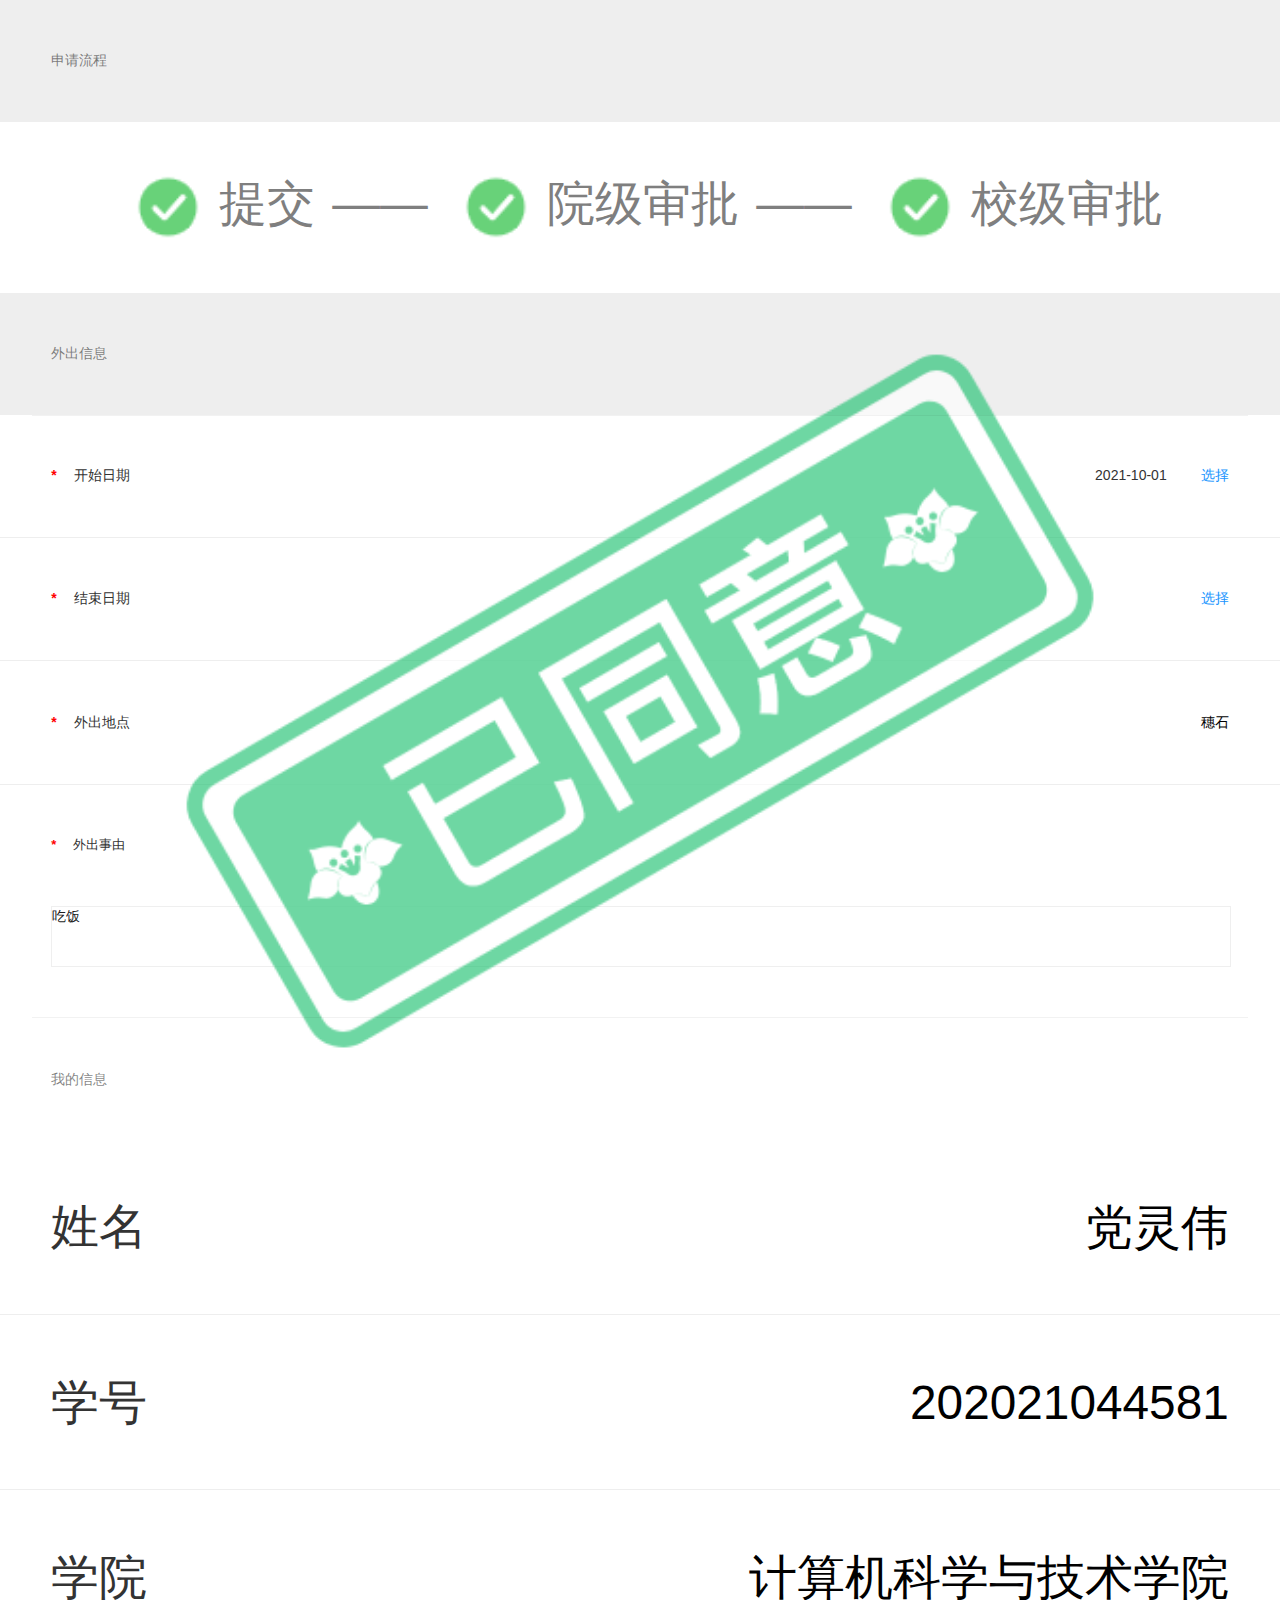
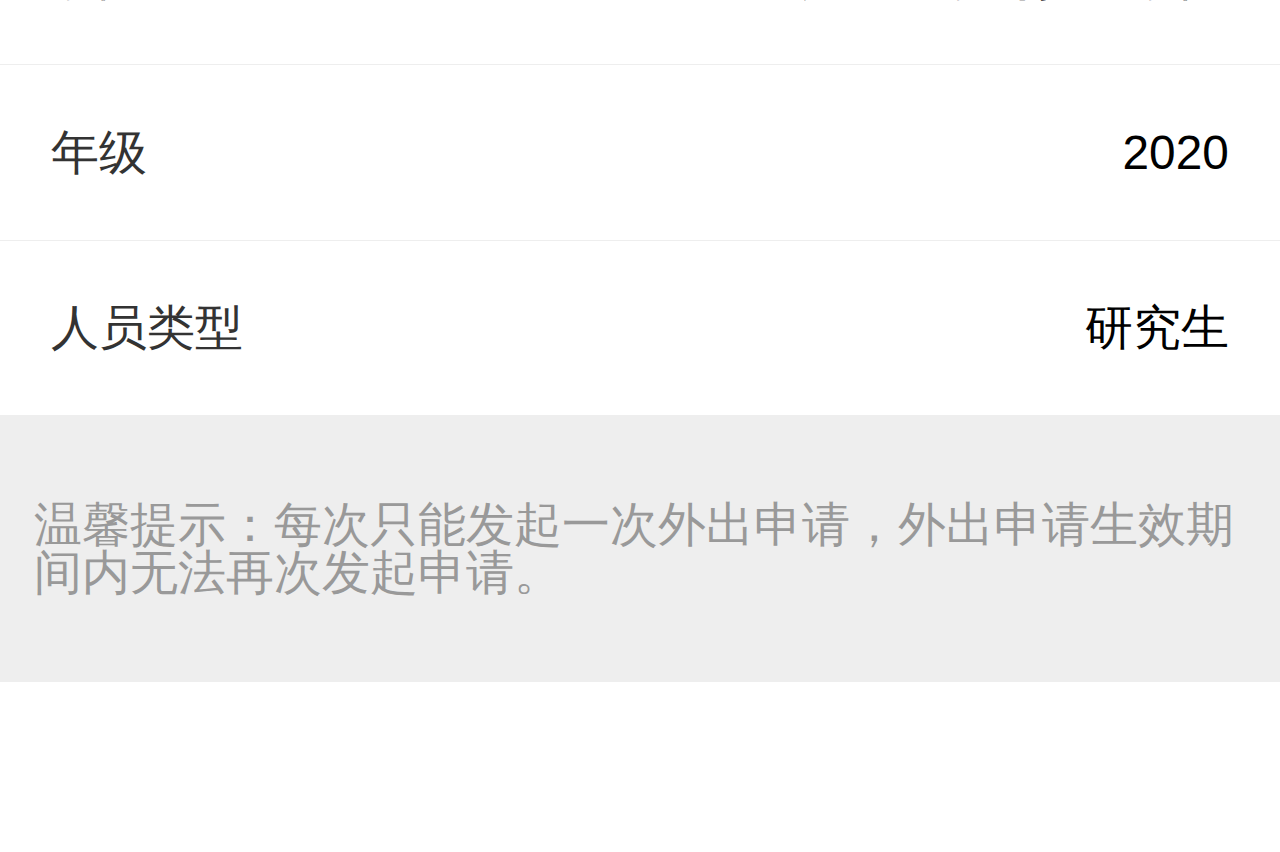
<file: out/h5/apply.html>
<!DOCTYPE html>
<html>
<head>
	<meta charset="utf-8">
	<meta name="x5-fullscreen" content="true">
	<meta name="full-screen" content="yes">
	<meta http-equiv="X-UA-Compatible" content="IE=edge">
	<meta name="viewport" content="width=device-width,initial-scale=1,minimum-scale=1,maximum-scale=1,user-scalable=no" />
	<meta http-equiv="cache-control" content="max-age=0"/>
	<meta http-equiv="cache-control" content="no-cache"/>
	<meta http-equiv="expires" content="Tue, 01 Jan 1980 1:00:00 GMT"/>
	<meta http-equiv="Cache-Control" content="no-cache, no-store, must-revalidate"/>
	<meta http-equiv="Pragma" content="no-cache"/>
	<meta http-equiv="Expires" content="0"/>
	<title>外出申请</title>
	
	<link rel="stylesheet" href="../../plugin/layui/css/layui.css">
	<link rel="stylesheet" href="../../plugin/weui/css/weui.css">
	<link rel="stylesheet" href="css/apply.css">
	<link id="layuicss-laydate" rel="stylesheet" href="../../css/modules/laydate/default/laydate.css?v=5.3.1" media="all"><link id="layuicss-layer" rel="stylesheet" href="../../css/modules/layer/default/layer.css?v=3.5.1" media="all"><link id="layuicss-skincodecss" rel="stylesheet" href="../../css/modules/code.css?v=2" media="all">	
</head>
<body>
	<div id="container">
		<div class="main">
			<form class="input-group layui-form" lay-filter="filter_form">

				<div class="weui-cells__group weui-cells__group_form">
								
					<div class="weui-cells__title">申请流程</div>
					<div class="step_box"><div class="step line"><img src="img/true.png"><span>提交</span></div><div class="step line"><img src="img/true.png"><span>院级审批</span></div><div class="step "><img src="img/true.png"><span>校级审批</span></div></div>								
					<div class="weui-cells__title">外出信息</div>
					<div class="weui-cells weui-cells_form">
				
						<div class="info_list">
							<div><span class="bt">*</span>开始日期</div>
							<div class="form_select">
								<div class="dOutStartDate">2021-10-01</div>
								
								<span id="dOutStartDate">选择</span>
							</div>
						</div>
						
						<div class="info_list">
							<div><span class="bt">*</span>结束日期</div>
							<div class="form_select">
								<div class="dOutEndDate"></div>
								<span id="dOutEndDate" onclick="current_date();">选择</span>
							</div>
						</div>
						
						<div class="info_list">
							<div><span class="bt">*</span>外出地点</div>
							<input type="text" name="sOutAddress" value="穗石" autocomplete="off">
						</div>
						
						<div class="weui-input-row" style="padding: 0 .3rem .3rem; .3rem;">
							<label class="smTitle"><span class="bt">*</span><span class="sNowAddr_required">外出事由</span> </label>
							<div class="weui-cell" style="padding: 0rem;">
								<div class="weui-cell__bd">
									<textarea class="weui-textarea" name="sOutReason" placeholder="" rows="3" style="border: 1px solid #efefef;">吃饭</textarea>
								</div>
							</div>
						</div>
						
					</div>
					
					<div class="weui-cells__title">我的信息</div>
					<div class="info_box">
						<div class="info_list">
							<div>姓名</div>
							<input type="text" name="sOutAddress" value="党灵伟" autocomplete="off">
						</div>
						<div class="info_list">
							<div>学号</div>
							<input type="text" name="sOutAddress" value="202021044581" autocomplete="off">
						</div>
						<div class="info_list">
							<div>学院</div>
							<input type="text" name="sOutAddress" value="计算机科学与技术学院" autocomplete="off">
						</div>
						<div class="info_list">
							<div>年级</div>
							<input type="text" name="sOutAddress" value="2020" autocomplete="off">
						</div>
						<div class="info_list">
							<div>人员类型</div>
							<input type="text" name="sOutAddress" value="研究生" autocomplete="off">
						</div>
					</div>

					<div class="bottomTips">温馨提示：每次只能发起一次外出申请，外出申请生效期间内无法再次发起申请。</div>

				</div>
			</form>
		</div>
		
		<div class="logo_box" style="display: block;">
			<img id="logo" src="./img/pass.png" alt="">
		</div>
		<div class="disabled_mask"></div>
		
	</div>
<script>
	function current_date(){
		document.getElementsByClassName("dOutEndDate").innerHTML="2021-10-1";
	}
</script>
<script type="text/javascript" src="../../plugin/layui/layui.js"></script>	
<script type="text/javascript" src="../../js/SysUtils.js"></script>
<script type="text/javascript" src="../../plugin/weui/weui.js"></script>
<!-- <script type="text/javascript" src="js/apply.js"></script> -->
</html>
</file>
<file: plugin/layui/css/layui.css>
.layui-inline,img{display:inline-block;vertical-align:middle}h1,h2,h3,h4,h5,h6{font-weight:400}a,body{color:#333}.layui-edge,.layui-header,.layui-inline,.layui-main{position:relative}.layui-edge,hr{height:0;overflow:hidden}.layui-layout-body,.layui-side,.layui-side-scroll{overflow-x:hidden}.layui-btn,.layui-edge,.layui-inline,img{vertical-align:middle}.layui-btn,.layui-disabled,.layui-icon,.layui-unselect{-moz-user-select:none;-webkit-user-select:none;-ms-user-select:none}.layui-edge,.layui-elip,hr{overflow:hidden}blockquote,body,button,dd,div,dl,dt,form,h1,h2,h3,h4,h5,h6,input,li,ol,p,pre,td,textarea,th,ul{margin:0;padding:0;-webkit-tap-highlight-color:rgba(0,0,0,0)}a:active,a:hover{outline:0}img{border:none}li{list-style:none}table{border-collapse:collapse;border-spacing:0}h4,h5,h6{font-size:100%}button,input,optgroup,option,select,textarea{font-family:inherit;font-size:inherit;font-style:inherit;font-weight:inherit;outline:0}pre{white-space:pre-wrap;white-space:-moz-pre-wrap;white-space:-pre-wrap;white-space:-o-pre-wrap;word-wrap:break-word}body{line-height:1.6;color:rgba(0,0,0,.85);font:14px Helvetica Neue,Helvetica,PingFang SC,Tahoma,Arial,sans-serif}hr{line-height:0;margin:10px 0;padding:0;border:none!important;border-bottom:1px solid #eee!important;clear:both;background:0 0}a{text-decoration:none}a:hover{color:#777}a cite{font-style:normal;*cursor:pointer}.layui-border-box,.layui-border-box *{box-sizing:border-box}.layui-box,.layui-box *{box-sizing:content-box}.layui-clear{clear:both;*zoom:1}.layui-clear:after{content:'\20';clear:both;*zoom:1;display:block;height:0}.layui-inline{*display:inline;*zoom:1}.layui-btn,.layui-btn-group,.layui-edge{display:inline-block}.layui-edge{width:0;border-width:6px;border-style:dashed;border-color:transparent}.layui-edge-top{top:-4px;border-bottom-color:#999;border-bottom-style:solid}.layui-edge-right{border-left-color:#999;border-left-style:solid}.layui-edge-bottom{top:2px;border-top-color:#999;border-top-style:solid}.layui-edge-left{border-right-color:#999;border-right-style:solid}.layui-elip{text-overflow:ellipsis;white-space:nowrap}.layui-disabled,.layui-disabled:hover{color:#d2d2d2!important;cursor:not-allowed!important}.layui-circle{border-radius:100%}.layui-show{display:block!important}.layui-hide{display:none!important}.layui-show-v{visibility:visible!important}.layui-hide-v{visibility:hidden!important}@font-face{font-family:layui-icon;src:url(../font/iconfont.eot?v=256);src:url(../font/iconfont.eot?v=256#iefix) format('embedded-opentype'),url(../font/iconfont.woff2?v=256) format('woff2'),url(../font/iconfont.woff?v=256) format('woff'),url(../font/iconfont.ttf?v=256) format('truetype'),url(../font/iconfont.svg?v=256#layui-icon) format('svg')}.layui-icon{font-family:layui-icon!important;font-size:16px;font-style:normal;-webkit-font-smoothing:antialiased;-moz-osx-font-smoothing:grayscale}.layui-icon-reply-fill:before{content:"\e611"}.layui-icon-set-fill:before{content:"\e614"}.layui-icon-menu-fill:before{content:"\e60f"}.layui-icon-search:before{content:"\e615"}.layui-icon-share:before{content:"\e641"}.layui-icon-set-sm:before{content:"\e620"}.layui-icon-engine:before{content:"\e628"}.layui-icon-close:before{content:"\1006"}.layui-icon-close-fill:before{content:"\1007"}.layui-icon-chart-screen:before{content:"\e629"}.layui-icon-star:before{content:"\e600"}.layui-icon-circle-dot:before{content:"\e617"}.layui-icon-chat:before{content:"\e606"}.layui-icon-release:before{content:"\e609"}.layui-icon-list:before{content:"\e60a"}.layui-icon-chart:before{content:"\e62c"}.layui-icon-ok-circle:before{content:"\1005"}.layui-icon-layim-theme:before{content:"\e61b"}.layui-icon-table:before{content:"\e62d"}.layui-icon-right:before{content:"\e602"}.layui-icon-left:before{content:"\e603"}.layui-icon-cart-simple:before{content:"\e698"}.layui-icon-face-cry:before{content:"\e69c"}.layui-icon-face-smile:before{content:"\e6af"}.layui-icon-survey:before{content:"\e6b2"}.layui-icon-tree:before{content:"\e62e"}.layui-icon-ie:before{content:"\e7bb"}.layui-icon-upload-circle:before{content:"\e62f"}.layui-icon-add-circle:before{content:"\e61f"}.layui-icon-download-circle:before{content:"\e601"}.layui-icon-templeate-1:before{content:"\e630"}.layui-icon-util:before{content:"\e631"}.layui-icon-face-surprised:before{content:"\e664"}.layui-icon-edit:before{content:"\e642"}.layui-icon-speaker:before{content:"\e645"}.layui-icon-down:before{content:"\e61a"}.layui-icon-file:before{content:"\e621"}.layui-icon-layouts:before{content:"\e632"}.layui-icon-rate-half:before{content:"\e6c9"}.layui-icon-add-circle-fine:before{content:"\e608"}.layui-icon-prev-circle:before{content:"\e633"}.layui-icon-read:before{content:"\e705"}.layui-icon-404:before{content:"\e61c"}.layui-icon-carousel:before{content:"\e634"}.layui-icon-help:before{content:"\e607"}.layui-icon-code-circle:before{content:"\e635"}.layui-icon-windows:before{content:"\e67f"}.layui-icon-water:before{content:"\e636"}.layui-icon-username:before{content:"\e66f"}.layui-icon-find-fill:before{content:"\e670"}.layui-icon-about:before{content:"\e60b"}.layui-icon-location:before{content:"\e715"}.layui-icon-up:before{content:"\e619"}.layui-icon-pause:before{content:"\e651"}.layui-icon-date:before{content:"\e637"}.layui-icon-layim-uploadfile:before{content:"\e61d"}.layui-icon-delete:before{content:"\e640"}.layui-icon-play:before{content:"\e652"}.layui-icon-top:before{content:"\e604"}.layui-icon-firefox:before{content:"\e686"}.layui-icon-friends:before{content:"\e612"}.layui-icon-refresh-3:before{content:"\e9aa"}.layui-icon-ok:before{content:"\e605"}.layui-icon-layer:before{content:"\e638"}.layui-icon-face-smile-fine:before{content:"\e60c"}.layui-icon-dollar:before{content:"\e659"}.layui-icon-group:before{content:"\e613"}.layui-icon-layim-download:before{content:"\e61e"}.layui-icon-picture-fine:before{content:"\e60d"}.layui-icon-link:before{content:"\e64c"}.layui-icon-diamond:before{content:"\e735"}.layui-icon-log:before{content:"\e60e"}.layui-icon-key:before{content:"\e683"}.layui-icon-rate-solid:before{content:"\e67a"}.layui-icon-fonts-del:before{content:"\e64f"}.layui-icon-unlink:before{content:"\e64d"}.layui-icon-fonts-clear:before{content:"\e639"}.layui-icon-triangle-r:before{content:"\e623"}.layui-icon-circle:before{content:"\e63f"}.layui-icon-radio:before{content:"\e643"}.layui-icon-align-center:before{content:"\e647"}.layui-icon-align-right:before{content:"\e648"}.layui-icon-align-left:before{content:"\e649"}.layui-icon-loading-1:before{content:"\e63e"}.layui-icon-return:before{content:"\e65c"}.layui-icon-fonts-strong:before{content:"\e62b"}.layui-icon-upload:before{content:"\e67c"}.layui-icon-dialogue:before{content:"\e63a"}.layui-icon-video:before{content:"\e6ed"}.layui-icon-headset:before{content:"\e6fc"}.layui-icon-cellphone-fine:before{content:"\e63b"}.layui-icon-add-1:before{content:"\e654"}.layui-icon-face-smile-b:before{content:"\e650"}.layui-icon-fonts-html:before{content:"\e64b"}.layui-icon-screen-full:before{content:"\e622"}.layui-icon-form:before{content:"\e63c"}.layui-icon-cart:before{content:"\e657"}.layui-icon-camera-fill:before{content:"\e65d"}.layui-icon-tabs:before{content:"\e62a"}.layui-icon-heart-fill:before{content:"\e68f"}.layui-icon-fonts-code:before{content:"\e64e"}.layui-icon-ios:before{content:"\e680"}.layui-icon-at:before{content:"\e687"}.layui-icon-fire:before{content:"\e756"}.layui-icon-set:before{content:"\e716"}.layui-icon-fonts-u:before{content:"\e646"}.layui-icon-triangle-d:before{content:"\e625"}.layui-icon-tips:before{content:"\e702"}.layui-icon-picture:before{content:"\e64a"}.layui-icon-more-vertical:before{content:"\e671"}.layui-icon-bluetooth:before{content:"\e689"}.layui-icon-flag:before{content:"\e66c"}.layui-icon-loading:before{content:"\e63d"}.layui-icon-fonts-i:before{content:"\e644"}.layui-icon-refresh-1:before{content:"\e666"}.layui-icon-rmb:before{content:"\e65e"}.layui-icon-addition:before{content:"\e624"}.layui-icon-home:before{content:"\e68e"}.layui-icon-time:before{content:"\e68d"}.layui-icon-user:before{content:"\e770"}.layui-icon-notice:before{content:"\e667"}.layui-icon-chrome:before{content:"\e68a"}.layui-icon-edge:before{content:"\e68b"}.layui-icon-login-weibo:before{content:"\e675"}.layui-icon-voice:before{content:"\e688"}.layui-icon-upload-drag:before{content:"\e681"}.layui-icon-login-qq:before{content:"\e676"}.layui-icon-snowflake:before{content:"\e6b1"}.layui-icon-heart:before{content:"\e68c"}.layui-icon-logout:before{content:"\e682"}.layui-icon-file-b:before{content:"\e655"}.layui-icon-template:before{content:"\e663"}.layui-icon-transfer:before{content:"\e691"}.layui-icon-auz:before{content:"\e672"}.layui-icon-console:before{content:"\e665"}.layui-icon-app:before{content:"\e653"}.layui-icon-prev:before{content:"\e65a"}.layui-icon-website:before{content:"\e7ae"}.layui-icon-next:before{content:"\e65b"}.layui-icon-component:before{content:"\e857"}.layui-icon-android:before{content:"\e684"}.layui-icon-more:before{content:"\e65f"}.layui-icon-login-wechat:before{content:"\e677"}.layui-icon-shrink-right:before{content:"\e668"}.layui-icon-spread-left:before{content:"\e66b"}.layui-icon-camera:before{content:"\e660"}.layui-icon-note:before{content:"\e66e"}.layui-icon-refresh:before{content:"\e669"}.layui-icon-female:before{content:"\e661"}.layui-icon-male:before{content:"\e662"}.layui-icon-screen-restore:before{content:"\e758"}.layui-icon-password:before{content:"\e673"}.layui-icon-senior:before{content:"\e674"}.layui-icon-theme:before{content:"\e66a"}.layui-icon-tread:before{content:"\e6c5"}.layui-icon-praise:before{content:"\e6c6"}.layui-icon-star-fill:before{content:"\e658"}.layui-icon-rate:before{content:"\e67b"}.layui-icon-template-1:before{content:"\e656"}.layui-icon-vercode:before{content:"\e679"}.layui-icon-service:before{content:"\e626"}.layui-icon-cellphone:before{content:"\e678"}.layui-icon-print:before{content:"\e66d"}.layui-icon-cols:before{content:"\e610"}.layui-icon-wifi:before{content:"\e7e0"}.layui-icon-export:before{content:"\e67d"}.layui-icon-rss:before{content:"\e808"}.layui-icon-slider:before{content:"\e714"}.layui-icon-email:before{content:"\e618"}.layui-icon-subtraction:before{content:"\e67e"}.layui-icon-mike:before{content:"\e6dc"}.layui-icon-light:before{content:"\e748"}.layui-icon-gift:before{content:"\e627"}.layui-icon-mute:before{content:"\e685"}.layui-icon-reduce-circle:before{content:"\e616"}.layui-icon-music:before{content:"\e690"}.layui-main{width:1140px;margin:0 auto}.layui-header{z-index:1000;height:60px}.layui-header a:hover{transition:all .5s;-webkit-transition:all .5s}.layui-side{position:fixed;left:0;top:0;bottom:0;z-index:999;width:200px}.layui-side-scroll{position:relative;width:220px;height:100%}.layui-body{position:relative;left:200px;right:0;top:0;bottom:0;z-index:900;width:auto;box-sizing:border-box}.layui-layout-admin .layui-header{position:fixed;top:0;left:0;right:0;background-color:#23262E}.layui-layout-admin .layui-side{top:60px;width:200px;overflow-x:hidden}.layui-layout-admin .layui-body{position:absolute;top:60px;padding-bottom:44px}.layui-layout-admin .layui-main{width:auto;margin:0 15px}.layui-layout-admin .layui-footer{position:fixed;left:200px;right:0;bottom:0;z-index:990;height:44px;line-height:44px;padding:0 15px;box-shadow:-1px 0 4px rgb(0 0 0 / 12%);background-color:#FAFAFA}.layui-layout-admin .layui-logo{position:absolute;left:0;top:0;width:200px;height:100%;line-height:60px;text-align:center;color:#009688;font-size:16px;box-shadow:0 1px 2px 0 rgb(0 0 0 / 15%)}.layui-layout-admin .layui-header .layui-nav{background:0 0}.layui-layout-left{position:absolute!important;left:200px;top:0}.layui-layout-right{position:absolute!important;right:0;top:0}.layui-container{position:relative;margin:0 auto;padding:0 15px;box-sizing:border-box}.layui-fluid{position:relative;margin:0 auto;padding:0 15px}.layui-row:after,.layui-row:before{content:"";display:block;clear:both}.layui-col-lg1,.layui-col-lg10,.layui-col-lg11,.layui-col-lg12,.layui-col-lg2,.layui-col-lg3,.layui-col-lg4,.layui-col-lg5,.layui-col-lg6,.layui-col-lg7,.layui-col-lg8,.layui-col-lg9,.layui-col-md1,.layui-col-md10,.layui-col-md11,.layui-col-md12,.layui-col-md2,.layui-col-md3,.layui-col-md4,.layui-col-md5,.layui-col-md6,.layui-col-md7,.layui-col-md8,.layui-col-md9,.layui-col-sm1,.layui-col-sm10,.layui-col-sm11,.layui-col-sm12,.layui-col-sm2,.layui-col-sm3,.layui-col-sm4,.layui-col-sm5,.layui-col-sm6,.layui-col-sm7,.layui-col-sm8,.layui-col-sm9,.layui-col-xs1,.layui-col-xs10,.layui-col-xs11,.layui-col-xs12,.layui-col-xs2,.layui-col-xs3,.layui-col-xs4,.layui-col-xs5,.layui-col-xs6,.layui-col-xs7,.layui-col-xs8,.layui-col-xs9{position:relative;display:block;box-sizing:border-box}.layui-col-xs1,.layui-col-xs10,.layui-col-xs11,.layui-col-xs12,.layui-col-xs2,.layui-col-xs3,.layui-col-xs4,.layui-col-xs5,.layui-col-xs6,.layui-col-xs7,.layui-col-xs8,.layui-col-xs9{float:left}.layui-col-xs1{width:8.33333333%}.layui-col-xs2{width:16.66666667%}.layui-col-xs3{width:25%}.layui-col-xs4{width:33.33333333%}.layui-col-xs5{width:41.66666667%}.layui-col-xs6{width:50%}.layui-col-xs7{width:58.33333333%}.layui-col-xs8{width:66.66666667%}.layui-col-xs9{width:75%}.layui-col-xs10{width:83.33333333%}.layui-col-xs11{width:91.66666667%}.layui-col-xs12{width:100%}.layui-col-xs-offset1{margin-left:8.33333333%}.layui-col-xs-offset2{margin-left:16.66666667%}.layui-col-xs-offset3{margin-left:25%}.layui-col-xs-offset4{margin-left:33.33333333%}.layui-col-xs-offset5{margin-left:41.66666667%}.layui-col-xs-offset6{margin-left:50%}.layui-col-xs-offset7{margin-left:58.33333333%}.layui-col-xs-offset8{margin-left:66.66666667%}.layui-col-xs-offset9{margin-left:75%}.layui-col-xs-offset10{margin-left:83.33333333%}.layui-col-xs-offset11{margin-left:91.66666667%}.layui-col-xs-offset12{margin-left:100%}@media screen and (max-width:768px){.layui-hide-xs{display:none!important}.layui-show-xs-block{display:block!important}.layui-show-xs-inline{display:inline!important}.layui-show-xs-inline-block{display:inline-block!important}}@media screen and (min-width:768px){.layui-container{width:750px}.layui-hide-sm{display:none!important}.layui-show-sm-block{display:block!important}.layui-show-sm-inline{display:inline!important}.layui-show-sm-inline-block{display:inline-block!important}.layui-col-sm1,.layui-col-sm10,.layui-col-sm11,.layui-col-sm12,.layui-col-sm2,.layui-col-sm3,.layui-col-sm4,.layui-col-sm5,.layui-col-sm6,.layui-col-sm7,.layui-col-sm8,.layui-col-sm9{float:left}.layui-col-sm1{width:8.33333333%}.layui-col-sm2{width:16.66666667%}.layui-col-sm3{width:25%}.layui-col-sm4{width:33.33333333%}.layui-col-sm5{width:41.66666667%}.layui-col-sm6{width:50%}.layui-col-sm7{width:58.33333333%}.layui-col-sm8{width:66.66666667%}.layui-col-sm9{width:75%}.layui-col-sm10{width:83.33333333%}.layui-col-sm11{width:91.66666667%}.layui-col-sm12{width:100%}.layui-col-sm-offset1{margin-left:8.33333333%}.layui-col-sm-offset2{margin-left:16.66666667%}.layui-col-sm-offset3{margin-left:25%}.layui-col-sm-offset4{margin-left:33.33333333%}.layui-col-sm-offset5{margin-left:41.66666667%}.layui-col-sm-offset6{margin-left:50%}.layui-col-sm-offset7{margin-left:58.33333333%}.layui-col-sm-offset8{margin-left:66.66666667%}.layui-col-sm-offset9{margin-left:75%}.layui-col-sm-offset10{margin-left:83.33333333%}.layui-col-sm-offset11{margin-left:91.66666667%}.layui-col-sm-offset12{margin-left:100%}}@media screen and (min-width:992px){.layui-container{width:970px}.layui-hide-md{display:none!important}.layui-show-md-block{display:block!important}.layui-show-md-inline{display:inline!important}.layui-show-md-inline-block{display:inline-block!important}.layui-col-md1,.layui-col-md10,.layui-col-md11,.layui-col-md12,.layui-col-md2,.layui-col-md3,.layui-col-md4,.layui-col-md5,.layui-col-md6,.layui-col-md7,.layui-col-md8,.layui-col-md9{float:left}.layui-col-md1{width:8.33333333%}.layui-col-md2{width:16.66666667%}.layui-col-md3{width:25%}.layui-col-md4{width:33.33333333%}.layui-col-md5{width:41.66666667%}.layui-col-md6{width:50%}.layui-col-md7{width:58.33333333%}.layui-col-md8{width:66.66666667%}.layui-col-md9{width:75%}.layui-col-md10{width:83.33333333%}.layui-col-md11{width:91.66666667%}.layui-col-md12{width:100%}.layui-col-md-offset1{margin-left:8.33333333%}.layui-col-md-offset2{margin-left:16.66666667%}.layui-col-md-offset3{margin-left:25%}.layui-col-md-offset4{margin-left:33.33333333%}.layui-col-md-offset5{margin-left:41.66666667%}.layui-col-md-offset6{margin-left:50%}.layui-col-md-offset7{margin-left:58.33333333%}.layui-col-md-offset8{margin-left:66.66666667%}.layui-col-md-offset9{margin-left:75%}.layui-col-md-offset10{margin-left:83.33333333%}.layui-col-md-offset11{margin-left:91.66666667%}.layui-col-md-offset12{margin-left:100%}}@media screen and (min-width:1200px){.layui-container{width:1170px}.layui-hide-lg{display:none!important}.layui-show-lg-block{display:block!important}.layui-show-lg-inline{display:inline!important}.layui-show-lg-inline-block{display:inline-block!important}.layui-col-lg1,.layui-col-lg10,.layui-col-lg11,.layui-col-lg12,.layui-col-lg2,.layui-col-lg3,.layui-col-lg4,.layui-col-lg5,.layui-col-lg6,.layui-col-lg7,.layui-col-lg8,.layui-col-lg9{float:left}.layui-col-lg1{width:8.33333333%}.layui-col-lg2{width:16.66666667%}.layui-col-lg3{width:25%}.layui-col-lg4{width:33.33333333%}.layui-col-lg5{width:41.66666667%}.layui-col-lg6{width:50%}.layui-col-lg7{width:58.33333333%}.layui-col-lg8{width:66.66666667%}.layui-col-lg9{width:75%}.layui-col-lg10{width:83.33333333%}.layui-col-lg11{width:91.66666667%}.layui-col-lg12{width:100%}.layui-col-lg-offset1{margin-left:8.33333333%}.layui-col-lg-offset2{margin-left:16.66666667%}.layui-col-lg-offset3{margin-left:25%}.layui-col-lg-offset4{margin-left:33.33333333%}.layui-col-lg-offset5{margin-left:41.66666667%}.layui-col-lg-offset6{margin-left:50%}.layui-col-lg-offset7{margin-left:58.33333333%}.layui-col-lg-offset8{margin-left:66.66666667%}.layui-col-lg-offset9{margin-left:75%}.layui-col-lg-offset10{margin-left:83.33333333%}.layui-col-lg-offset11{margin-left:91.66666667%}.layui-col-lg-offset12{margin-left:100%}}.layui-col-space1{margin:-.5px}.layui-col-space1>*{padding:.5px}.layui-col-space2{margin:-1px}.layui-col-space2>*{padding:1px}.layui-col-space4{margin:-2px}.layui-col-space4>*{padding:2px}.layui-col-space5{margin:-2.5px}.layui-col-space5>*{padding:2.5px}.layui-col-space6{margin:-3px}.layui-col-space6>*{padding:3px}.layui-col-space8{margin:-4px}.layui-col-space8>*{padding:4px}.layui-col-space10{margin:-5px}.layui-col-space10>*{padding:5px}.layui-col-space12{margin:-6px}.layui-col-space12>*{padding:6px}.layui-col-space14{margin:-7px}.layui-col-space14>*{padding:7px}.layui-col-space15{margin:-7.5px}.layui-col-space15>*{padding:7.5px}.layui-col-space16{margin:-8px}.layui-col-space16>*{padding:8px}.layui-col-space18{margin:-9px}.layui-col-space18>*{padding:9px}.layui-col-space20{margin:-10px}.layui-col-space20>*{padding:10px}.layui-col-space22{margin:-11px}.layui-col-space22>*{padding:11px}.layui-col-space24{margin:-12px}.layui-col-space24>*{padding:12px}.layui-col-space25{margin:-12.5px}.layui-col-space25>*{padding:12.5px}.layui-col-space26{margin:-13px}.layui-col-space26>*{padding:13px}.layui-col-space28{margin:-14px}.layui-col-space28>*{padding:14px}.layui-col-space30{margin:-15px}.layui-col-space30>*{padding:15px}.layui-btn,.layui-input,.layui-select,.layui-textarea,.layui-upload-button{outline:0;-webkit-appearance:none;transition:all .3s;-webkit-transition:all .3s;box-sizing:border-box}.layui-elem-quote{margin-bottom:10px;padding:15px;line-height:1.6;border-left:5px solid #5FB878;border-radius:0 2px 2px 0;background-color:#FAFAFA}.layui-quote-nm{border-style:solid;border-width:1px 1px 1px 5px;background:0 0}.layui-elem-field{margin-bottom:10px;padding:0;border-width:1px;border-style:solid}.layui-elem-field legend{margin-left:20px;padding:0 10px;font-size:20px;font-weight:300}.layui-field-title{margin:10px 0 20px;border-width:1px 0 0}.layui-field-box{padding:15px}.layui-field-title .layui-field-box{padding:10px 0}.layui-progress{position:relative;height:6px;border-radius:20px;background-color:#eee}.layui-progress-bar{position:absolute;left:0;top:0;width:0;max-width:100%;height:6px;border-radius:20px;text-align:right;background-color:#5FB878;transition:all .3s;-webkit-transition:all .3s}.layui-progress-big,.layui-progress-big .layui-progress-bar{height:18px;line-height:18px}.layui-progress-text{position:relative;top:-20px;line-height:18px;font-size:12px;color:#666}.layui-progress-big .layui-progress-text{position:static;padding:0 10px;color:#fff}.layui-collapse{border-width:1px;border-style:solid;border-radius:2px}.layui-colla-content,.layui-colla-item{border-top-width:1px;border-top-style:solid}.layui-colla-item:first-child{border-top:none}.layui-colla-title{position:relative;height:42px;line-height:42px;padding:0 15px 0 35px;color:#333;background-color:#FAFAFA;cursor:pointer;font-size:14px;overflow:hidden}.layui-colla-content{display:none;padding:10px 15px;line-height:1.6;color:#666}.layui-colla-icon{position:absolute;left:15px;top:0;font-size:14px}.layui-card-body,.layui-card-header,.layui-form-label,.layui-form-mid,.layui-form-select,.layui-input-block,.layui-input-inline,.layui-panel,.layui-textarea{position:relative}.layui-card{margin-bottom:15px;border-radius:2px;background-color:#fff;box-shadow:0 1px 2px 0 rgba(0,0,0,.05)}.layui-card:last-child{margin-bottom:0}.layui-card-header{height:42px;line-height:42px;padding:0 15px;border-bottom:1px solid #f6f6f6;color:#333;border-radius:2px 2px 0 0;font-size:14px}.layui-card-body{padding:10px 15px;line-height:24px}.layui-card-body[pad15]{padding:15px}.layui-card-body[pad20]{padding:20px}.layui-card-body .layui-table{margin:5px 0}.layui-card .layui-tab{margin:0}.layui-panel{border-width:1px;border-style:solid;border-radius:2px;box-shadow:1px 1px 4px rgb(0 0 0 / 8%);background-color:#fff;color:#666}.layui-bg-black,.layui-bg-blue,.layui-bg-cyan,.layui-bg-green,.layui-bg-orange,.layui-bg-red{color:#fff!important}.layui-panel-window{position:relative;padding:15px;border-radius:0;border-top:5px solid #eee;background-color:#fff}.layui-border,.layui-border-black,.layui-border-blue,.layui-border-cyan,.layui-border-green,.layui-border-orange,.layui-border-red{border-width:1px;border-style:solid}.layui-auxiliar-moving{position:fixed;left:0;right:0;top:0;bottom:0;width:100%;height:100%;background:0 0;z-index:9999999999}.layui-bg-red{background-color:#FF5722!important}.layui-bg-orange{background-color:#FFB800!important}.layui-bg-green{background-color:#009688!important}.layui-bg-cyan{background-color:#2F4056!important}.layui-bg-blue{background-color:#1E9FFF!important}.layui-bg-black{background-color:#393D49!important}.layui-bg-gray{background-color:#FAFAFA!important;color:#666!important}.layui-badge-rim,.layui-border,.layui-colla-content,.layui-colla-item,.layui-collapse,.layui-elem-field,.layui-form-pane .layui-form-item[pane],.layui-form-pane .layui-form-label,.layui-input,.layui-layedit,.layui-layedit-tool,.layui-panel,.layui-quote-nm,.layui-select,.layui-tab-bar,.layui-tab-card,.layui-tab-title,.layui-tab-title .layui-this:after,.layui-textarea{border-color:#eee}.layui-border{color:#666!important}.layui-border-red{border-color:#FF5722!important;color:#FF5722!important}.layui-border-orange{border-color:#FFB800!important;color:#FFB800!important}.layui-border-green{border-color:#009688!important;color:#009688!important}.layui-border-cyan{border-color:#2F4056!important;color:#2F4056!important}.layui-border-blue{border-color:#1E9FFF!important;color:#1E9FFF!important}.layui-border-black{border-color:#393D49!important;color:#393D49!important}.layui-timeline-item:before{background-color:#eee}.layui-text{line-height:1.6;font-size:14px;color:#666}.layui-text h1,.layui-text h2,.layui-text h3{font-weight:500;color:#333}.layui-text h1{font-size:30px}.layui-text h2{font-size:24px}.layui-text h3{font-size:18px}.layui-text a:not(.layui-btn){color:#01AAED}.layui-text a:not(.layui-btn):hover{text-decoration:underline}.layui-text ul{padding:5px 0 5px 15px}.layui-text ul li{margin-top:5px;list-style-type:disc}.layui-text em,.layui-word-aux{color:#999!important;padding-left:5px!important;padding-right:5px!important}.layui-text p{margin:10px 0}.layui-text p:first-child{margin-top:0}.layui-font-12{font-size:12px!important}.layui-font-14{font-size:14px!important}.layui-font-16{font-size:16px!important}.layui-font-18{font-size:18px!important}.layui-font-20{font-size:20px!important}.layui-font-red{color:#FF5722!important}.layui-font-orange{color:#FFB800!important}.layui-font-green{color:#009688!important}.layui-font-cyan{color:#2F4056!important}.layui-font-blue{color:#01AAED!important}.layui-font-black{color:#000!important}.layui-font-gray{color:#c2c2c2!important}.layui-btn{height:38px;line-height:38px;border:1px solid transparent;padding:0 18px;background-color:#009688;color:#fff;white-space:nowrap;text-align:center;font-size:14px;border-radius:2px;cursor:pointer}.layui-btn:hover{opacity:.8;filter:alpha(opacity=80);color:#fff}.layui-btn:active{opacity:1;filter:alpha(opacity=100)}.layui-btn+.layui-btn{margin-left:10px}.layui-btn-container{font-size:0}.layui-btn-container .layui-btn{margin-right:10px;margin-bottom:10px}.layui-btn-container .layui-btn+.layui-btn{margin-left:0}.layui-table .layui-btn-container .layui-btn{margin-bottom:9px}.layui-btn-radius{border-radius:100px}.layui-btn .layui-icon{padding:0 2px;vertical-align:middle\9;vertical-align:bottom}.layui-btn-primary{border-color:#d2d2d2;background:0 0;color:#666}.layui-btn-primary:hover{border-color:#009688;color:#333}.layui-btn-normal{background-color:#1E9FFF}.layui-btn-warm{background-color:#FFB800}.layui-btn-danger{background-color:#FF5722}.layui-btn-checked{background-color:#5FB878}.layui-btn-disabled,.layui-btn-disabled:active,.layui-btn-disabled:hover{border-color:#eee!important;background-color:#FBFBFB!important;color:#d2d2d2!important;cursor:not-allowed!important;opacity:1}.layui-btn-lg{height:44px;line-height:44px;padding:0 25px;font-size:16px}.layui-btn-sm{height:30px;line-height:30px;padding:0 10px;font-size:12px}.layui-btn-xs{height:22px;line-height:22px;padding:0 5px;font-size:12px}.layui-btn-xs i{font-size:12px!important}.layui-btn-group{vertical-align:middle;font-size:0}.layui-btn-group .layui-btn{margin-left:0!important;margin-right:0!important;border-left:1px solid rgba(255,255,255,.5);border-radius:0}.layui-btn-group .layui-btn-primary{border-left:none}.layui-btn-group .layui-btn-primary:hover{border-color:#d2d2d2;color:#009688}.layui-btn-group .layui-btn:first-child{border-left:none;border-radius:2px 0 0 2px}.layui-btn-group .layui-btn-primary:first-child{border-left:1px solid #d2d2d2}.layui-btn-group .layui-btn:last-child{border-radius:0 2px 2px 0}.layui-btn-group .layui-btn+.layui-btn{margin-left:0}.layui-btn-group+.layui-btn-group{margin-left:10px}.layui-btn-fluid{width:100%}.layui-input,.layui-select,.layui-textarea{height:38px;line-height:1.3;line-height:38px\9;border-width:1px;border-style:solid;background-color:#fff;border-radius:2px}.layui-input::-webkit-input-placeholder,.layui-select::-webkit-input-placeholder,.layui-textarea::-webkit-input-placeholder{line-height:1.3}.layui-input,.layui-textarea{display:block;width:100%;padding-left:10px}.layui-input:hover,.layui-textarea:hover{border-color:#eee!important}.layui-input:focus,.layui-textarea:focus{border-color:#d2d2d2!important}.layui-textarea{min-height:100px;height:auto;line-height:20px;padding:6px 10px;resize:vertical}.layui-select{padding:0 10px}.layui-form input[type=checkbox],.layui-form input[type=radio],.layui-form select{display:none}.layui-form [lay-ignore]{display:initial}.layui-form-item{margin-bottom:15px;clear:both;*zoom:1}.layui-form-item:after{content:'\20';clear:both;*zoom:1;display:block;height:0}.layui-form-label{float:left;display:block;padding:9px 15px;width:80px;font-weight:400;line-height:20px;text-align:right}.layui-form-label-col{display:block;float:none;padding:9px 0;line-height:20px;text-align:left}.layui-form-item .layui-inline{margin-bottom:5px;margin-right:10px}.layui-input-block{margin-left:110px;min-height:36px}.layui-input-inline{display:inline-block;vertical-align:middle}.layui-form-item .layui-input-inline{float:left;width:190px;margin-right:10px}.layui-form-text .layui-input-inline{width:auto}.layui-form-mid{float:left;display:block;padding:9px 0!important;line-height:20px;margin-right:10px}.layui-form-danger+.layui-form-select .layui-input,.layui-form-danger:focus{border-color:#FF5722!important}.layui-form-select .layui-input{padding-right:30px;cursor:pointer}.layui-form-select .layui-edge{position:absolute;right:10px;top:50%;margin-top:-3px;cursor:pointer;border-width:6px;border-top-color:#c2c2c2;border-top-style:solid;transition:all .3s;-webkit-transition:all .3s}.layui-form-select dl{display:none;position:absolute;left:0;top:42px;padding:5px 0;z-index:899;min-width:100%;border:1px solid #d2d2d2;max-height:300px;overflow-y:auto;background-color:#fff;border-radius:2px;box-shadow:0 2px 4px rgba(0,0,0,.12);box-sizing:border-box}.layui-form-select dl dd,.layui-form-select dl dt{padding:0 10px;line-height:36px;white-space:nowrap;overflow:hidden;text-overflow:ellipsis}.layui-form-select dl dt{font-size:12px;color:#999}.layui-form-select dl dd{cursor:pointer}.layui-form-select dl dd:hover{background-color:#F6F6F6;-webkit-transition:.5s all;transition:.5s all}.layui-form-select .layui-select-group dd{padding-left:20px}.layui-form-select dl dd.layui-select-tips{padding-left:10px!important;color:#999}.layui-form-select dl dd.layui-this{background-color:#5FB878;color:#fff}.layui-form-checkbox,.layui-form-select dl dd.layui-disabled{background-color:#fff}.layui-form-selected dl{display:block}.layui-form-checkbox,.layui-form-checkbox *,.layui-form-switch{display:inline-block;vertical-align:middle}.layui-form-selected .layui-edge{margin-top:-9px;-webkit-transform:rotate(180deg);transform:rotate(180deg);margin-top:-3px\9}:root .layui-form-selected .layui-edge{margin-top:-9px\0/IE9}.layui-form-selectup dl{top:auto;bottom:42px}.layui-select-none{margin:5px 0;text-align:center;color:#999}.layui-select-disabled .layui-disabled{border-color:#eee!important}.layui-select-disabled .layui-edge{border-top-color:#d2d2d2}.layui-form-checkbox{position:relative;height:30px;line-height:30px;margin-right:10px;padding-right:30px;cursor:pointer;font-size:0;-webkit-transition:.1s linear;transition:.1s linear;box-sizing:border-box}.layui-form-checkbox span{padding:0 10px;height:100%;font-size:14px;border-radius:2px 0 0 2px;background-color:#d2d2d2;color:#fff;overflow:hidden;white-space:nowrap;text-overflow:ellipsis}.layui-form-checkbox:hover span{background-color:#c2c2c2}.layui-form-checkbox i{position:absolute;right:0;top:0;width:30px;height:28px;border:1px solid #d2d2d2;border-left:none;border-radius:0 2px 2px 0;color:#fff;font-size:20px;text-align:center}.layui-form-checkbox:hover i{border-color:#c2c2c2;color:#c2c2c2}.layui-form-checked,.layui-form-checked:hover{border-color:#5FB878}.layui-form-checked span,.layui-form-checked:hover span{background-color:#5FB878}.layui-form-checked i,.layui-form-checked:hover i{color:#5FB878}.layui-form-item .layui-form-checkbox{margin-top:4px}.layui-form-checkbox[lay-skin=primary]{height:auto!important;line-height:normal!important;min-width:18px;min-height:18px;border:none!important;margin-right:0;padding-left:28px;padding-right:0;background:0 0}.layui-form-checkbox[lay-skin=primary] span{padding-left:0;padding-right:15px;line-height:18px;background:0 0;color:#666}.layui-form-checkbox[lay-skin=primary] i{right:auto;left:0;width:16px;height:16px;line-height:16px;border:1px solid #d2d2d2;font-size:12px;border-radius:2px;background-color:#fff;-webkit-transition:.1s linear;transition:.1s linear}.layui-form-checkbox[lay-skin=primary]:hover i{border-color:#5FB878;color:#fff}.layui-form-checked[lay-skin=primary] i{border-color:#5FB878!important;background-color:#5FB878;color:#fff}.layui-checkbox-disbaled[lay-skin=primary] span{background:0 0!important;color:#c2c2c2!important}.layui-checkbox-disbaled[lay-skin=primary]:hover i{border-color:#d2d2d2}.layui-form-item .layui-form-checkbox[lay-skin=primary]{margin-top:10px}.layui-form-switch{position:relative;height:22px;line-height:22px;min-width:35px;padding:0 5px;margin-top:8px;border:1px solid #d2d2d2;border-radius:20px;cursor:pointer;background-color:#fff;-webkit-transition:.1s linear;transition:.1s linear}.layui-form-switch i{position:absolute;left:5px;top:3px;width:16px;height:16px;border-radius:20px;background-color:#d2d2d2;-webkit-transition:.1s linear;transition:.1s linear}.layui-form-switch em{position:relative;top:0;width:25px;margin-left:21px;padding:0!important;text-align:center!important;color:#999!important;font-style:normal!important;font-size:12px}.layui-form-onswitch{border-color:#5FB878;background-color:#5FB878}.layui-checkbox-disbaled,.layui-checkbox-disbaled i{border-color:#eee!important}.layui-form-onswitch i{left:100%;margin-left:-21px;background-color:#fff}.layui-form-onswitch em{margin-left:5px;margin-right:21px;color:#fff!important}.layui-checkbox-disbaled span{background-color:#eee!important}.layui-checkbox-disbaled em{color:#d2d2d2!important}.layui-checkbox-disbaled:hover i{color:#fff!important}[lay-radio]{display:none}.layui-form-radio,.layui-form-radio *{display:inline-block;vertical-align:middle}.layui-form-radio{line-height:28px;margin:6px 10px 0 0;padding-right:10px;cursor:pointer;font-size:0}.layui-form-radio *{font-size:14px}.layui-form-radio>i{margin-right:8px;font-size:22px;color:#c2c2c2}.layui-form-radio:hover *,.layui-form-radioed,.layui-form-radioed>i{color:#5FB878}.layui-radio-disbaled>i{color:#eee!important}.layui-radio-disbaled *{color:#c2c2c2!important}.layui-form-pane .layui-form-label{width:110px;padding:8px 15px;height:38px;line-height:20px;border-width:1px;border-style:solid;border-radius:2px 0 0 2px;text-align:center;background-color:#FBFBFB;overflow:hidden;white-space:nowrap;text-overflow:ellipsis;box-sizing:border-box}.layui-form-pane .layui-input-inline{margin-left:-1px}.layui-form-pane .layui-input-block{margin-left:110px;left:-1px}.layui-form-pane .layui-input{border-radius:0 2px 2px 0}.layui-form-pane .layui-form-text .layui-form-label{float:none;width:100%;border-radius:2px;box-sizing:border-box;text-align:left}.layui-form-pane .layui-form-text .layui-input-inline{display:block;margin:0;top:-1px;clear:both}.layui-form-pane .layui-form-text .layui-input-block{margin:0;left:0;top:-1px}.layui-form-pane .layui-form-text .layui-textarea{min-height:100px;border-radius:0 0 2px 2px}.layui-form-pane .layui-form-checkbox{margin:4px 0 4px 10px}.layui-form-pane .layui-form-radio,.layui-form-pane .layui-form-switch{margin-top:6px;margin-left:10px}.layui-form-pane .layui-form-item[pane]{position:relative;border-width:1px;border-style:solid}.layui-form-pane .layui-form-item[pane] .layui-form-label{position:absolute;left:0;top:0;height:100%;border-width:0 1px 0 0}.layui-form-pane .layui-form-item[pane] .layui-input-inline{margin-left:110px}@media screen and (max-width:450px){.layui-form-item .layui-form-label{text-overflow:ellipsis;overflow:hidden;white-space:nowrap}.layui-form-item .layui-inline{display:block;margin-right:0;margin-bottom:20px;clear:both}.layui-form-item .layui-inline:after{content:'\20';clear:both;display:block;height:0}.layui-form-item .layui-input-inline{display:block;float:none;left:-3px;width:auto!important;margin:0 0 10px 112px}.layui-form-item .layui-input-inline+.layui-form-mid{margin-left:110px;top:-5px;padding:0}.layui-form-item .layui-form-checkbox{margin-right:5px;margin-bottom:5px}}.layui-layedit{border-width:1px;border-style:solid;border-radius:2px}.layui-layedit-tool{padding:3px 5px;border-bottom-width:1px;border-bottom-style:solid;font-size:0}.layedit-tool-fixed{position:fixed;top:0;border-top:1px solid #eee}.layui-layedit-tool .layedit-tool-mid,.layui-layedit-tool .layui-icon{display:inline-block;vertical-align:middle;text-align:center;font-size:14px}.layui-layedit-tool .layui-icon{position:relative;width:32px;height:30px;line-height:30px;margin:3px 5px;color:#777;cursor:pointer;border-radius:2px}.layui-layedit-tool .layui-icon:hover{color:#393D49}.layui-layedit-tool .layui-icon:active{color:#000}.layui-layedit-tool .layedit-tool-active{background-color:#eee;color:#000}.layui-layedit-tool .layui-disabled,.layui-layedit-tool .layui-disabled:hover{color:#d2d2d2;cursor:not-allowed}.layui-layedit-tool .layedit-tool-mid{width:1px;height:18px;margin:0 10px;background-color:#d2d2d2}.layedit-tool-html{width:50px!important;font-size:30px!important}.layedit-tool-b,.layedit-tool-code,.layedit-tool-help{font-size:16px!important}.layedit-tool-d,.layedit-tool-face,.layedit-tool-image,.layedit-tool-unlink{font-size:18px!important}.layedit-tool-image input{position:absolute;font-size:0;left:0;top:0;width:100%;height:100%;opacity:.01;filter:Alpha(opacity=1);cursor:pointer}.layui-layedit-iframe iframe{display:block;width:100%}#LAY_layedit_code{overflow:hidden}.layui-laypage{display:inline-block;*display:inline;*zoom:1;vertical-align:middle;margin:10px 0;font-size:0}.layui-laypage>a:first-child,.layui-laypage>a:first-child em{border-radius:2px 0 0 2px}.layui-laypage>a:last-child,.layui-laypage>a:last-child em{border-radius:0 2px 2px 0}.layui-laypage>:first-child{margin-left:0!important}.layui-laypage>:last-child{margin-right:0!important}.layui-laypage a,.layui-laypage button,.layui-laypage input,.layui-laypage select,.layui-laypage span{border:1px solid #eee}.layui-laypage a,.layui-laypage span{display:inline-block;*display:inline;*zoom:1;vertical-align:middle;padding:0 15px;height:28px;line-height:28px;margin:0 -1px 5px 0;background-color:#fff;color:#333;font-size:12px}.layui-flow-more a *,.layui-laypage input,.layui-table-view select[lay-ignore]{display:inline-block}.layui-laypage a:hover{color:#009688}.layui-laypage em{font-style:normal}.layui-laypage .layui-laypage-spr{color:#999;font-weight:700}.layui-laypage a{text-decoration:none}.layui-laypage .layui-laypage-curr{position:relative}.layui-laypage .layui-laypage-curr em{position:relative;color:#fff}.layui-laypage .layui-laypage-curr .layui-laypage-em{position:absolute;left:-1px;top:-1px;padding:1px;width:100%;height:100%;background-color:#009688}.layui-laypage-em{border-radius:2px}.layui-laypage-next em,.layui-laypage-prev em{font-family:Sim sun;font-size:16px}.layui-laypage .layui-laypage-count,.layui-laypage .layui-laypage-limits,.layui-laypage .layui-laypage-refresh,.layui-laypage .layui-laypage-skip{margin-left:10px;margin-right:10px;padding:0;border:none}.layui-laypage .layui-laypage-limits,.layui-laypage .layui-laypage-refresh{vertical-align:top}.layui-laypage .layui-laypage-refresh i{font-size:18px;cursor:pointer}.layui-laypage select{height:22px;padding:3px;border-radius:2px;cursor:pointer}.layui-laypage .layui-laypage-skip{height:30px;line-height:30px;color:#999}.layui-laypage button,.layui-laypage input{height:30px;line-height:30px;border-radius:2px;vertical-align:top;background-color:#fff;box-sizing:border-box}.layui-laypage input{width:40px;margin:0 10px;padding:0 3px;text-align:center}.layui-laypage input:focus,.layui-laypage select:focus{border-color:#009688!important}.layui-laypage button{margin-left:10px;padding:0 10px;cursor:pointer}.layui-table,.layui-table-view{margin:10px 0}.layui-flow-more{margin:10px 0;text-align:center;color:#999;font-size:14px}.layui-flow-more a{height:32px;line-height:32px}.layui-flow-more a *{vertical-align:top}.layui-flow-more a cite{padding:0 20px;border-radius:3px;background-color:#eee;color:#333;font-style:normal}.layui-flow-more a cite:hover{opacity:.8}.layui-flow-more a i{font-size:30px;color:#737383}.layui-table{width:100%;background-color:#fff;color:#666}.layui-table tr{transition:all .3s;-webkit-transition:all .3s}.layui-table th{text-align:left;font-weight:400}.layui-table tbody tr:hover,.layui-table thead tr,.layui-table-click,.layui-table-header,.layui-table-hover,.layui-table-mend,.layui-table-patch,.layui-table-tool,.layui-table-total,.layui-table-total tr,.layui-table[lay-even] tr:nth-child(even){background-color:#FAFAFA}.layui-table td,.layui-table th,.layui-table-col-set,.layui-table-fixed-r,.layui-table-grid-down,.layui-table-header,.layui-table-page,.layui-table-tips-main,.layui-table-tool,.layui-table-total,.layui-table-view,.layui-table[lay-skin=line],.layui-table[lay-skin=row]{border-width:1px;border-style:solid;border-color:#eee}.layui-table td,.layui-table th{position:relative;padding:9px 15px;min-height:20px;line-height:20px;font-size:14px}.layui-table[lay-skin=line] td,.layui-table[lay-skin=line] th{border-width:0 0 1px}.layui-table[lay-skin=row] td,.layui-table[lay-skin=row] th{border-width:0 1px 0 0}.layui-table[lay-skin=nob] td,.layui-table[lay-skin=nob] th{border:none}.layui-table img{max-width:100px}.layui-table[lay-size=lg] td,.layui-table[lay-size=lg] th{padding:15px 30px}.layui-table-view .layui-table[lay-size=lg] .layui-table-cell{height:40px;line-height:40px}.layui-table[lay-size=sm] td,.layui-table[lay-size=sm] th{font-size:12px;padding:5px 10px}.layui-table-view .layui-table[lay-size=sm] .layui-table-cell{height:20px;line-height:20px}.layui-table[lay-data]{display:none}.layui-table-box{position:relative;overflow:hidden}.layui-table-view .layui-table{position:relative;width:auto;margin:0}.layui-table-view .layui-table[lay-skin=line]{border-width:0 1px 0 0}.layui-table-view .layui-table[lay-skin=row]{border-width:0 0 1px}.layui-table-view .layui-table td,.layui-table-view .layui-table th{padding:5px 0;border-top:none;border-left:none}.layui-table-view .layui-table th.layui-unselect .layui-table-cell span{cursor:pointer}.layui-table-view .layui-table td{cursor:default}.layui-table-view .layui-table td[data-edit=text]{cursor:text}.layui-table-view .layui-form-checkbox[lay-skin=primary] i{width:18px;height:18px}.layui-table-view .layui-form-radio{line-height:0;padding:0}.layui-table-view .layui-form-radio>i{margin:0;font-size:20px}.layui-table-init{position:absolute;left:0;top:0;width:100%;height:100%;text-align:center;z-index:110}.layui-table-init .layui-icon{position:absolute;left:50%;top:50%;margin:-15px 0 0 -15px;font-size:30px;color:#c2c2c2}.layui-table-header{border-width:0 0 1px;overflow:hidden}.layui-table-header .layui-table{margin-bottom:-1px}.layui-table-tool .layui-inline[lay-event]{position:relative;width:26px;height:26px;padding:5px;line-height:16px;margin-right:10px;text-align:center;color:#333;border:1px solid #ccc;cursor:pointer;-webkit-transition:.5s all;transition:.5s all}.layui-table-tool .layui-inline[lay-event]:hover{border:1px solid #999}.layui-table-tool-temp{padding-right:120px}.layui-table-tool-self{position:absolute;right:17px;top:10px}.layui-table-tool .layui-table-tool-self .layui-inline[lay-event]{margin:0 0 0 10px}.layui-table-tool-panel{position:absolute;top:29px;left:-1px;padding:5px 0;min-width:150px;min-height:40px;border:1px solid #d2d2d2;text-align:left;overflow-y:auto;background-color:#fff;box-shadow:0 2px 4px rgba(0,0,0,.12)}.layui-table-cell,.layui-table-tool-panel li{overflow:hidden;text-overflow:ellipsis;white-space:nowrap}.layui-table-tool-panel li{padding:0 10px;line-height:30px;-webkit-transition:.5s all;transition:.5s all}.layui-menu li,.layui-menu-body-title a:hover,.layui-menu-body-title>.layui-icon:hover{transition:all .3s}.layui-table-tool-panel li .layui-form-checkbox[lay-skin=primary]{width:100%;padding-left:28px}.layui-table-tool-panel li:hover{background-color:#F6F6F6}.layui-table-tool-panel li .layui-form-checkbox[lay-skin=primary] i{position:absolute;left:0;top:0}.layui-table-tool-panel li .layui-form-checkbox[lay-skin=primary] span{padding:0}.layui-table-tool .layui-table-tool-self .layui-table-tool-panel{left:auto;right:-1px}.layui-table-col-set{position:absolute;right:0;top:0;width:20px;height:100%;border-width:0 0 0 1px;background-color:#fff}.layui-table-sort{width:10px;height:20px;margin-left:5px;cursor:pointer!important}.layui-table-sort .layui-edge{position:absolute;left:5px;border-width:5px}.layui-table-sort .layui-table-sort-asc{top:3px;border-top:none;border-bottom-style:solid;border-bottom-color:#b2b2b2}.layui-table-sort .layui-table-sort-asc:hover{border-bottom-color:#666}.layui-table-sort .layui-table-sort-desc{bottom:5px;border-bottom:none;border-top-style:solid;border-top-color:#b2b2b2}.layui-table-sort .layui-table-sort-desc:hover{border-top-color:#666}.layui-table-sort[lay-sort=asc] .layui-table-sort-asc{border-bottom-color:#000}.layui-table-sort[lay-sort=desc] .layui-table-sort-desc{border-top-color:#000}.layui-table-cell{height:28px;line-height:28px;padding:0 15px;position:relative;box-sizing:border-box}.layui-table-cell .layui-form-checkbox[lay-skin=primary]{top:-1px;padding:0}.layui-table-cell .layui-table-link{color:#01AAED}.laytable-cell-checkbox,.laytable-cell-numbers,.laytable-cell-radio,.laytable-cell-space{padding:0;text-align:center}.layui-table-body{position:relative;overflow:auto;margin-right:-1px;margin-bottom:-1px}.layui-table-body .layui-none{line-height:26px;padding:30px 15px;text-align:center;color:#999}.layui-table-fixed{position:absolute;left:0;top:0;z-index:101}.layui-table-fixed .layui-table-body{overflow:hidden}.layui-table-fixed-l{box-shadow:0 -1px 8px rgba(0,0,0,.08)}.layui-table-fixed-r{left:auto;right:-1px;border-width:0 0 0 1px;box-shadow:-1px 0 8px rgba(0,0,0,.08)}.layui-table-fixed-r .layui-table-header{position:relative;overflow:visible}.layui-table-mend{position:absolute;right:-49px;top:0;height:100%;width:50px}.layui-table-tool{position:relative;z-index:890;width:100%;min-height:50px;line-height:30px;padding:10px 15px;border-width:0 0 1px}.layui-table-tool .layui-btn-container{margin-bottom:-10px}.layui-table-page,.layui-table-total{border-width:1px 0 0;margin-bottom:-1px;overflow:hidden}.layui-table-page{position:relative;width:100%;padding:7px 7px 0;height:41px;font-size:12px;white-space:nowrap}.layui-table-page>div{height:26px}.layui-table-page .layui-laypage{margin:0}.layui-table-page .layui-laypage a,.layui-table-page .layui-laypage span{height:26px;line-height:26px;margin-bottom:10px;border:none;background:0 0}.layui-table-page .layui-laypage a,.layui-table-page .layui-laypage span.layui-laypage-curr{padding:0 12px}.layui-table-page .layui-laypage span{margin-left:0;padding:0}.layui-table-page .layui-laypage .layui-laypage-prev{margin-left:-7px!important}.layui-table-page .layui-laypage .layui-laypage-curr .layui-laypage-em{left:0;top:0;padding:0}.layui-table-page .layui-laypage button,.layui-table-page .layui-laypage input{height:26px;line-height:26px}.layui-table-page .layui-laypage input{width:40px}.layui-table-page .layui-laypage button{padding:0 10px}.layui-table-page select{height:18px}.layui-table-patch .layui-table-cell{padding:0;width:30px}.layui-table-edit{position:absolute;left:0;top:0;width:100%;height:100%;padding:0 14px 1px;border-radius:0;box-shadow:1px 1px 20px rgba(0,0,0,.15)}.layui-table-edit:focus{border-color:#5FB878!important}select.layui-table-edit{padding:0 0 0 10px;border-color:#d2d2d2}.layui-table-view .layui-form-checkbox,.layui-table-view .layui-form-radio,.layui-table-view .layui-form-switch{top:0;margin:0;box-sizing:content-box}.layui-colorpicker-alpha-slider,.layui-colorpicker-side-slider,.layui-menu,.layui-menu *,.layui-nav{box-sizing:border-box}.layui-table-view .layui-form-checkbox{top:-1px;height:26px;line-height:26px}.layui-table-view .layui-form-checkbox i{height:26px}.layui-table-grid .layui-table-cell{overflow:visible}.layui-table-grid-down{position:absolute;top:0;right:0;width:26px;height:100%;padding:5px 0;border-width:0 0 0 1px;text-align:center;background-color:#fff;color:#999;cursor:pointer}.layui-table-grid-down .layui-icon{position:absolute;top:50%;left:50%;margin:-8px 0 0 -8px}.layui-table-grid-down:hover{background-color:#fbfbfb}body .layui-table-tips .layui-layer-content{background:0 0;padding:0;box-shadow:0 1px 6px rgba(0,0,0,.12)}.layui-table-tips-main{margin:-44px 0 0 -1px;max-height:150px;padding:8px 15px;font-size:14px;overflow-y:scroll;background-color:#fff;color:#666}.layui-table-tips-c{position:absolute;right:-3px;top:-13px;width:20px;height:20px;padding:3px;cursor:pointer;background-color:#666;border-radius:50%;color:#fff}.layui-table-tips-c:hover{background-color:#777}.layui-table-tips-c:before{position:relative;right:-2px}.layui-upload-file{display:none!important;opacity:.01;filter:Alpha(opacity=1)}.layui-upload-drag,.layui-upload-form,.layui-upload-wrap{display:inline-block}.layui-upload-list{margin:10px 0}.layui-upload-choose{max-width:200px;padding:0 10px;color:#999;font-size:14px;text-overflow:ellipsis;overflow:hidden;white-space:nowrap}.layui-upload-drag{position:relative;padding:30px;border:1px dashed #e2e2e2;background-color:#fff;text-align:center;cursor:pointer;color:#999}.layui-upload-drag .layui-icon{font-size:50px;color:#009688}.layui-upload-drag[lay-over]{border-color:#009688}.layui-upload-iframe{position:absolute;width:0;height:0;border:0;visibility:hidden}.layui-upload-wrap{position:relative;vertical-align:middle}.layui-upload-wrap .layui-upload-file{display:block!important;position:absolute;left:0;top:0;z-index:10;font-size:100px;width:100%;height:100%;opacity:.01;filter:Alpha(opacity=1);cursor:pointer}.layui-btn-container .layui-upload-choose{padding-left:0}.layui-menu{position:relative;margin:5px 0;background-color:#fff}.layui-menu li,.layui-menu-body-title a{padding:5px 15px}.layui-menu li{position:relative;margin:1px 0;width:calc(100% + 1px);line-height:26px;color:rgba(0,0,0,.8);font-size:14px;white-space:nowrap;cursor:pointer}.layui-menu li:hover{background-color:#F6F6F6}.layui-menu-item-parent:hover>.layui-menu-body-panel{display:block;animation-name:layui-fadein;animation-duration:.3s;animation-fill-mode:both;animation-delay:.2s}.layui-menu-item-group .layui-menu-body-title,.layui-menu-item-parent .layui-menu-body-title{padding-right:25px}.layui-menu .layui-menu-item-divider:hover,.layui-menu .layui-menu-item-group:hover,.layui-menu .layui-menu-item-none:hover{background:0 0;cursor:default}.layui-menu .layui-menu-item-group>ul{margin:5px 0 -5px}.layui-menu .layui-menu-item-group>.layui-menu-body-title{color:rgba(0,0,0,.35);user-select:none}.layui-menu .layui-menu-item-none{color:rgba(0,0,0,.35);cursor:default;text-align:center}.layui-menu .layui-menu-item-divider{margin:5px 0;padding:0;height:0;line-height:0;border-bottom:1px solid #eee;overflow:hidden}.layui-menu .layui-menu-item-down:hover,.layui-menu .layui-menu-item-up:hover{cursor:pointer}.layui-menu .layui-menu-item-up>.layui-menu-body-title{color:rgba(0,0,0,.8)}.layui-menu .layui-menu-item-up>ul{visibility:hidden;height:0;overflow:hidden}.layui-menu .layui-menu-item-down:hover>.layui-menu-body-title>.layui-icon,.layui-menu .layui-menu-item-up>.layui-menu-body-title:hover>.layui-icon{color:rgba(0,0,0,1)}.layui-menu .layui-menu-item-down>ul{visibility:visible;height:auto}.layui-breadcrumb,.layui-tree-btnGroup{visibility:hidden}.layui-menu .layui-menu-item-checked,.layui-menu .layui-menu-item-checked2{background-color:#F6F6F6!important;color:#5FB878}.layui-menu .layui-menu-item-checked a,.layui-menu .layui-menu-item-checked2 a{color:#5FB878}.layui-menu .layui-menu-item-checked:after{position:absolute;right:0;top:0;bottom:0;border-right:3px solid #5FB878;content:""}.layui-menu-body-title{position:relative;overflow:hidden;text-overflow:ellipsis}.layui-menu-body-title a{display:block;margin:-5px -15px;color:rgba(0,0,0,.8)}.layui-menu-body-title>.layui-icon{position:absolute;right:0;top:0;font-size:14px}.layui-menu-body-title>.layui-icon-right{right:-1px}.layui-menu-body-panel{display:none;position:absolute;top:-7px;left:100%;z-index:1000;margin-left:13px;padding:5px 0}.layui-menu-body-panel:before{content:"";position:absolute;width:20px;left:-16px;top:0;bottom:0}.layui-menu-body-panel-left{left:auto;right:100%;margin:0 13px}.layui-menu-body-panel-left:before{left:auto;right:-16px}.layui-menu-lg li{line-height:32px}.layui-menu-lg .layui-menu-body-title a:hover,.layui-menu-lg li:hover{background:0 0;color:#5FB878}.layui-menu-lg li .layui-menu-body-panel{margin-left:14px}.layui-menu-lg li .layui-menu-body-panel-left{margin:0 15px}.layui-dropdown{position:absolute;left:-999999px;top:-999999px;z-index:66666666;margin:5px 0;min-width:100px}.layui-dropdown:before{content:"";position:absolute;width:100%;height:6px;left:0;top:-6px}.layui-nav{position:relative;padding:0 20px;background-color:#393D49;color:#fff;border-radius:2px;font-size:0}.layui-nav *{font-size:14px}.layui-nav .layui-nav-item{position:relative;display:inline-block;*display:inline;*zoom:1;vertical-align:middle;line-height:60px}.layui-nav .layui-nav-item a{display:block;padding:0 20px;color:#fff;color:rgba(255,255,255,.7);transition:all .3s;-webkit-transition:all .3s}.layui-nav .layui-this:after,.layui-nav-bar{content:"";position:absolute;left:0;top:0;width:0;height:5px;background-color:#5FB878;transition:all .2s;-webkit-transition:all .2s;pointer-events:none}.layui-nav-bar{z-index:1000}.layui-nav[lay-bar=disabled] .layui-nav-bar{display:none}.layui-nav .layui-nav-item a:hover,.layui-nav .layui-this a{color:#fff}.layui-nav .layui-this:after{top:auto;bottom:0;width:100%}.layui-nav-img{width:30px;height:30px;margin-right:10px;border-radius:50%}.layui-nav .layui-nav-more{position:absolute;top:0;right:3px;left:auto!important;margin-top:0;font-size:12px;cursor:pointer;transition:all .2s;-webkit-transition:all .2s}.layui-nav .layui-nav-mored,.layui-nav-itemed>a .layui-nav-more{transform:rotate(180deg)}.layui-nav-child{display:none;position:absolute;left:0;top:65px;min-width:100%;line-height:36px;padding:5px 0;box-shadow:0 2px 4px rgba(0,0,0,.12);border:1px solid #eee;background-color:#fff;z-index:100;border-radius:2px;white-space:nowrap}.layui-nav .layui-nav-child a{color:#666;color:rgba(0,0,0,.8)}.layui-nav .layui-nav-child a:hover{background-color:#F6F6F6;color:rgba(0,0,0,.8)}.layui-nav-child dd{margin:1px 0;position:relative}.layui-nav-child dd.layui-this{background-color:#F6F6F6;color:#000}.layui-nav-child dd.layui-this:after{display:none}.layui-nav-child-r{left:auto;right:0}.layui-nav-child-c{text-align:center}.layui-nav-tree{width:200px;padding:0}.layui-nav-tree .layui-nav-item{display:block;width:100%;line-height:40px}.layui-nav-tree .layui-nav-item a{position:relative;height:40px;line-height:40px;text-overflow:ellipsis;overflow:hidden;white-space:nowrap}.layui-nav-tree .layui-nav-item>a{padding-top:5px;padding-bottom:5px}.layui-nav-tree .layui-nav-more{right:15px}.layui-nav-tree .layui-nav-item>a .layui-nav-more{padding:5px 0}.layui-nav-tree .layui-nav-bar{width:5px;height:0;background-color:#009688}.layui-side .layui-nav-tree .layui-nav-bar{width:2px}.layui-nav-tree .layui-nav-child dd.layui-this,.layui-nav-tree .layui-nav-child dd.layui-this a,.layui-nav-tree .layui-this,.layui-nav-tree .layui-this>a,.layui-nav-tree .layui-this>a:hover{background-color:#009688;color:#fff}.layui-nav-tree .layui-this:after{display:none}.layui-nav-itemed>a,.layui-nav-tree .layui-nav-title a,.layui-nav-tree .layui-nav-title a:hover{color:#fff!important}.layui-nav-tree .layui-nav-child{position:relative;z-index:0;top:0;border:none;box-shadow:none}.layui-nav-tree .layui-nav-child dd{margin:0}.layui-nav-tree .layui-nav-child a{color:#fff;color:rgba(255,255,255,.7)}.layui-nav-tree .layui-nav-child,.layui-nav-tree .layui-nav-child a:hover{background:0 0;color:#fff}.layui-nav-itemed>.layui-nav-child{display:block;background-color:rgba(0,0,0,.3)!important}.layui-nav-itemed>.layui-nav-child>.layui-this>.layui-nav-child{display:block}.layui-nav-side{position:fixed;top:0;bottom:0;left:0;overflow-x:hidden;z-index:999}.layui-breadcrumb{font-size:0}.layui-breadcrumb>*{font-size:14px}.layui-breadcrumb a{color:#999!important}.layui-breadcrumb a:hover{color:#5FB878!important}.layui-breadcrumb a cite{color:#666;font-style:normal}.layui-breadcrumb span[lay-separator]{margin:0 10px;color:#999}.layui-tab{margin:10px 0;text-align:left!important}.layui-tab[overflow]>.layui-tab-title{overflow:hidden}.layui-tab-title{position:relative;left:0;height:40px;white-space:nowrap;font-size:0;border-bottom-width:1px;border-bottom-style:solid;transition:all .2s;-webkit-transition:all .2s}.layui-tab-title li{display:inline-block;*display:inline;*zoom:1;vertical-align:middle;font-size:14px;transition:all .2s;-webkit-transition:all .2s;position:relative;line-height:40px;min-width:65px;padding:0 15px;text-align:center;cursor:pointer}.layui-tab-title li a{display:block;padding:0 15px;margin:0 -15px}.layui-tab-title .layui-this{color:#000}.layui-tab-title .layui-this:after{position:absolute;left:0;top:0;content:"";width:100%;height:41px;border-width:1px;border-style:solid;border-bottom-color:#fff;border-radius:2px 2px 0 0;box-sizing:border-box;pointer-events:none}.layui-tab-bar{position:absolute;right:0;top:0;z-index:10;width:30px;height:39px;line-height:39px;border-width:1px;border-style:solid;border-radius:2px;text-align:center;background-color:#fff;cursor:pointer}.layui-tab-bar .layui-icon{position:relative;display:inline-block;top:3px;transition:all .3s;-webkit-transition:all .3s}.layui-tab-item{display:none}.layui-tab-more{padding-right:30px;height:auto!important;white-space:normal!important}.layui-tab-more li.layui-this:after{border-bottom-color:#eee;border-radius:2px}.layui-tab-more .layui-tab-bar .layui-icon{top:-2px;top:3px\9;-webkit-transform:rotate(180deg);transform:rotate(180deg)}:root .layui-tab-more .layui-tab-bar .layui-icon{top:-2px\0/IE9}.layui-tab-content{padding:15px 0}.layui-tab-title li .layui-tab-close{position:relative;display:inline-block;width:18px;height:18px;line-height:20px;margin-left:8px;top:1px;text-align:center;font-size:14px;color:#c2c2c2;transition:all .2s;-webkit-transition:all .2s}.layui-tab-title li .layui-tab-close:hover{border-radius:2px;background-color:#FF5722;color:#fff}.layui-tab-brief>.layui-tab-title .layui-this{color:#009688}.layui-tab-brief>.layui-tab-more li.layui-this:after,.layui-tab-brief>.layui-tab-title .layui-this:after{border:none;border-radius:0;border-bottom:2px solid #5FB878}.layui-tab-brief[overflow]>.layui-tab-title .layui-this:after{top:-1px}.layui-tab-card{border-width:1px;border-style:solid;border-radius:2px;box-shadow:0 2px 5px 0 rgba(0,0,0,.1)}.layui-tab-card>.layui-tab-title{background-color:#FAFAFA}.layui-tab-card>.layui-tab-title li{margin-right:-1px;margin-left:-1px}.layui-tab-card>.layui-tab-title .layui-this{background-color:#fff}.layui-tab-card>.layui-tab-title .layui-this:after{border-top:none;border-width:1px;border-bottom-color:#fff}.layui-tab-card>.layui-tab-title .layui-tab-bar{height:40px;line-height:40px;border-radius:0;border-top:none;border-right:none}.layui-tab-card>.layui-tab-more .layui-this{background:0 0;color:#5FB878}.layui-tab-card>.layui-tab-more .layui-this:after{border:none}.layui-timeline{padding-left:5px}.layui-timeline-item{position:relative;padding-bottom:20px}.layui-timeline-axis{position:absolute;left:-5px;top:0;z-index:10;width:20px;height:20px;line-height:20px;background-color:#fff;color:#5FB878;border-radius:50%;text-align:center;cursor:pointer}.layui-timeline-axis:hover{color:#FF5722}.layui-timeline-item:before{content:"";position:absolute;left:5px;top:0;z-index:0;width:1px;height:100%}.layui-timeline-item:first-child:before{display:block}.layui-timeline-item:last-child:before{display:none}.layui-timeline-content{padding-left:25px}.layui-timeline-title{position:relative;margin-bottom:10px;line-height:22px}.layui-badge,.layui-badge-dot,.layui-badge-rim{position:relative;display:inline-block;padding:0 6px;font-size:12px;text-align:center;background-color:#FF5722;color:#fff;border-radius:2px}.layui-badge{height:18px;line-height:18px}.layui-badge-dot{width:8px;height:8px;padding:0;border-radius:50%}.layui-badge-rim{height:18px;line-height:18px;border-width:1px;border-style:solid;background-color:#fff;color:#666}.layui-btn .layui-badge,.layui-btn .layui-badge-dot{margin-left:5px}.layui-nav .layui-badge,.layui-nav .layui-badge-dot{position:absolute;top:50%;margin:-5px 6px 0}.layui-nav .layui-badge{margin-top:-10px}.layui-tab-title .layui-badge,.layui-tab-title .layui-badge-dot{left:5px;top:-2px}.layui-carousel{position:relative;left:0;top:0;background-color:#f8f8f8}.layui-carousel>[carousel-item]{position:relative;width:100%;height:100%;overflow:hidden}.layui-carousel>[carousel-item]:before{position:absolute;content:'\e63d';left:50%;top:50%;width:100px;line-height:20px;margin:-10px 0 0 -50px;text-align:center;color:#c2c2c2;font-family:layui-icon!important;font-size:30px;font-style:normal;-webkit-font-smoothing:antialiased;-moz-osx-font-smoothing:grayscale}.layui-carousel>[carousel-item]>*{display:none;position:absolute;left:0;top:0;width:100%;height:100%;background-color:#f8f8f8;transition-duration:.3s;-webkit-transition-duration:.3s}.layui-carousel-updown>*{-webkit-transition:.3s ease-in-out up;transition:.3s ease-in-out up}.layui-carousel-arrow{display:none\9;opacity:0;position:absolute;left:10px;top:50%;margin-top:-18px;width:36px;height:36px;line-height:36px;text-align:center;font-size:20px;border:0;border-radius:50%;background-color:rgba(0,0,0,.2);color:#fff;-webkit-transition-duration:.3s;transition-duration:.3s;cursor:pointer}.layui-carousel-arrow[lay-type=add]{left:auto!important;right:10px}.layui-carousel:hover .layui-carousel-arrow[lay-type=add],.layui-carousel[lay-arrow=always] .layui-carousel-arrow[lay-type=add]{right:20px}.layui-carousel[lay-arrow=always] .layui-carousel-arrow{opacity:1;left:20px}.layui-carousel[lay-arrow=none] .layui-carousel-arrow{display:none}.layui-carousel-arrow:hover,.layui-carousel-ind ul:hover{background-color:rgba(0,0,0,.35)}.layui-carousel:hover .layui-carousel-arrow{display:block\9;opacity:1;left:20px}.layui-carousel-ind{position:relative;top:-35px;width:100%;line-height:0!important;text-align:center;font-size:0}.layui-carousel[lay-indicator=outside]{margin-bottom:30px}.layui-carousel[lay-indicator=outside] .layui-carousel-ind{top:10px}.layui-carousel[lay-indicator=outside] .layui-carousel-ind ul{background-color:rgba(0,0,0,.5)}.layui-carousel[lay-indicator=none] .layui-carousel-ind{display:none}.layui-carousel-ind ul{display:inline-block;padding:5px;background-color:rgba(0,0,0,.2);border-radius:10px;-webkit-transition-duration:.3s;transition-duration:.3s}.layui-carousel-ind li{display:inline-block;width:10px;height:10px;margin:0 3px;font-size:14px;background-color:#eee;background-color:rgba(255,255,255,.5);border-radius:50%;cursor:pointer;-webkit-transition-duration:.3s;transition-duration:.3s}.layui-carousel-ind li:hover{background-color:rgba(255,255,255,.7)}.layui-carousel-ind li.layui-this{background-color:#fff}.layui-carousel>[carousel-item]>.layui-carousel-next,.layui-carousel>[carousel-item]>.layui-carousel-prev,.layui-carousel>[carousel-item]>.layui-this{display:block}.layui-carousel>[carousel-item]>.layui-this{left:0}.layui-carousel>[carousel-item]>.layui-carousel-prev{left:-100%}.layui-carousel>[carousel-item]>.layui-carousel-next{left:100%}.layui-carousel>[carousel-item]>.layui-carousel-next.layui-carousel-left,.layui-carousel>[carousel-item]>.layui-carousel-prev.layui-carousel-right{left:0}.layui-carousel>[carousel-item]>.layui-this.layui-carousel-left{left:-100%}.layui-carousel>[carousel-item]>.layui-this.layui-carousel-right{left:100%}.layui-carousel[lay-anim=updown] .layui-carousel-arrow{left:50%!important;top:20px;margin:0 0 0 -18px}.layui-carousel[lay-anim=updown]>[carousel-item]>*,.layui-carousel[lay-anim=fade]>[carousel-item]>*{left:0!important}.layui-carousel[lay-anim=updown] .layui-carousel-arrow[lay-type=add]{top:auto!important;bottom:20px}.layui-carousel[lay-anim=updown] .layui-carousel-ind{position:absolute;top:50%;right:20px;width:auto;height:auto}.layui-carousel[lay-anim=updown] .layui-carousel-ind ul{padding:3px 5px}.layui-carousel[lay-anim=updown] .layui-carousel-ind li{display:block;margin:6px 0}.layui-carousel[lay-anim=updown]>[carousel-item]>.layui-this{top:0}.layui-carousel[lay-anim=updown]>[carousel-item]>.layui-carousel-prev{top:-100%}.layui-carousel[lay-anim=updown]>[carousel-item]>.layui-carousel-next{top:100%}.layui-carousel[lay-anim=updown]>[carousel-item]>.layui-carousel-next.layui-carousel-left,.layui-carousel[lay-anim=updown]>[carousel-item]>.layui-carousel-prev.layui-carousel-right{top:0}.layui-carousel[lay-anim=updown]>[carousel-item]>.layui-this.layui-carousel-left{top:-100%}.layui-carousel[lay-anim=updown]>[carousel-item]>.layui-this.layui-carousel-right{top:100%}.layui-carousel[lay-anim=fade]>[carousel-item]>.layui-carousel-next,.layui-carousel[lay-anim=fade]>[carousel-item]>.layui-carousel-prev{opacity:0}.layui-carousel[lay-anim=fade]>[carousel-item]>.layui-carousel-next.layui-carousel-left,.layui-carousel[lay-anim=fade]>[carousel-item]>.layui-carousel-prev.layui-carousel-right{opacity:1}.layui-carousel[lay-anim=fade]>[carousel-item]>.layui-this.layui-carousel-left,.layui-carousel[lay-anim=fade]>[carousel-item]>.layui-this.layui-carousel-right{opacity:0}.layui-fixbar{position:fixed;right:15px;bottom:15px;z-index:999999}.layui-fixbar li{width:50px;height:50px;line-height:50px;margin-bottom:1px;text-align:center;cursor:pointer;font-size:30px;background-color:#9F9F9F;color:#fff;border-radius:2px;opacity:.95}.layui-fixbar li:hover{opacity:.85}.layui-fixbar li:active{opacity:1}.layui-fixbar .layui-fixbar-top{display:none;font-size:40px}body .layui-util-face{border:none;background:0 0}body .layui-util-face .layui-layer-content{padding:0;background-color:#fff;color:#666;box-shadow:none}.layui-util-face .layui-layer-TipsG{display:none}.layui-transfer-active,.layui-transfer-box{display:inline-block;vertical-align:middle}.layui-util-face ul{position:relative;width:372px;padding:10px;border:1px solid #D9D9D9;background-color:#fff;box-shadow:0 0 20px rgba(0,0,0,.2)}.layui-util-face ul li{cursor:pointer;float:left;border:1px solid #e8e8e8;height:22px;width:26px;overflow:hidden;margin:-1px 0 0 -1px;padding:4px 2px;text-align:center}.layui-util-face ul li:hover{position:relative;z-index:2;border:1px solid #eb7350;background:#fff9ec}.layui-code{position:relative;margin:10px 0;padding:15px;line-height:20px;border:1px solid #eee;border-left-width:6px;background-color:#FAFAFA;color:#333;font-family:Courier New;font-size:12px}.layui-transfer-box,.layui-transfer-header,.layui-transfer-search{border-width:0;border-style:solid;border-color:#eee}.layui-transfer-box{position:relative;border-width:1px;width:200px;height:360px;border-radius:2px;background-color:#fff}.layui-transfer-box .layui-form-checkbox{width:100%;margin:0!important}.layui-transfer-header{height:38px;line-height:38px;padding:0 10px;border-bottom-width:1px}.layui-transfer-search{position:relative;padding:10px;border-bottom-width:1px}.layui-transfer-search .layui-input{height:32px;padding-left:30px;font-size:12px}.layui-transfer-search .layui-icon-search{position:absolute;left:20px;top:50%;margin-top:-8px;color:#666}.layui-transfer-active{margin:0 15px}.layui-transfer-active .layui-btn{display:block;margin:0;padding:0 15px;background-color:#5FB878;border-color:#5FB878;color:#fff}.layui-transfer-active .layui-btn-disabled{background-color:#FBFBFB;border-color:#eee;color:#d2d2d2}.layui-transfer-active .layui-btn:first-child{margin-bottom:15px}.layui-transfer-active .layui-btn .layui-icon{margin:0;font-size:14px!important}.layui-transfer-data{padding:5px 0;overflow:auto}.layui-transfer-data li{height:32px;line-height:32px;padding:0 10px}.layui-transfer-data li:hover{background-color:#F6F6F6;transition:.5s all}.layui-transfer-data .layui-none{padding:15px 10px;text-align:center;color:#999}.layui-rate,.layui-rate *{display:inline-block;vertical-align:middle}.layui-rate{padding:10px 5px 10px 0;font-size:0}.layui-rate li i.layui-icon{font-size:20px;color:#FFB800;margin-right:5px;transition:all .3s;-webkit-transition:all .3s}.layui-rate li i:hover{cursor:pointer;transform:scale(1.12);-webkit-transform:scale(1.12)}.layui-rate[readonly] li i:hover{cursor:default;transform:scale(1)}.layui-colorpicker{width:26px;height:26px;border:1px solid #eee;padding:5px;border-radius:2px;line-height:24px;display:inline-block;cursor:pointer;transition:all .3s;-webkit-transition:all .3s}.layui-colorpicker:hover{border-color:#d2d2d2}.layui-colorpicker.layui-colorpicker-lg{width:34px;height:34px;line-height:32px}.layui-colorpicker.layui-colorpicker-sm{width:24px;height:24px;line-height:22px}.layui-colorpicker.layui-colorpicker-xs{width:22px;height:22px;line-height:20px}.layui-colorpicker-trigger-bgcolor{display:block;background:url([data-uri]);border-radius:2px}.layui-colorpicker-trigger-span{display:block;height:100%;box-sizing:border-box;border:1px solid rgba(0,0,0,.15);border-radius:2px;text-align:center}.layui-colorpicker-trigger-i{display:inline-block;color:#FFF;font-size:12px}.layui-colorpicker-trigger-i.layui-icon-close{color:#999}.layui-colorpicker-main{position:absolute;z-index:66666666;width:280px;padding:7px;background:#FFF;border:1px solid #d2d2d2;border-radius:2px;box-shadow:0 2px 4px rgba(0,0,0,.12)}.layui-colorpicker-main-wrapper{height:180px;position:relative}.layui-colorpicker-basis{width:260px;height:100%;position:relative}.layui-colorpicker-basis-white{width:100%;height:100%;position:absolute;top:0;left:0;background:linear-gradient(90deg,#FFF,hsla(0,0%,100%,0))}.layui-colorpicker-basis-black{width:100%;height:100%;position:absolute;top:0;left:0;background:linear-gradient(0deg,#000,transparent)}.layui-colorpicker-basis-cursor{width:10px;height:10px;border:1px solid #FFF;border-radius:50%;position:absolute;top:-3px;right:-3px;cursor:pointer}.layui-colorpicker-side{position:absolute;top:0;right:0;width:12px;height:100%;background:linear-gradient(red,#FF0,#0F0,#0FF,#00F,#F0F,red)}.layui-colorpicker-side-slider{width:100%;height:5px;box-shadow:0 0 1px #888;background:#FFF;border-radius:1px;border:1px solid #f0f0f0;cursor:pointer;position:absolute;left:0}.layui-colorpicker-main-alpha{display:none;height:12px;margin-top:7px;background:url([data-uri])}.layui-colorpicker-alpha-bgcolor{height:100%;position:relative}.layui-colorpicker-alpha-slider{width:5px;height:100%;box-shadow:0 0 1px #888;background:#FFF;border-radius:1px;border:1px solid #f0f0f0;cursor:pointer;position:absolute;top:0}.layui-colorpicker-main-pre{padding-top:7px;font-size:0}.layui-colorpicker-pre{width:20px;height:20px;border-radius:2px;display:inline-block;margin-left:6px;margin-bottom:7px;cursor:pointer}.layui-colorpicker-pre:nth-child(11n+1){margin-left:0}.layui-colorpicker-pre-isalpha{background:url([data-uri])}.layui-colorpicker-pre.layui-this{box-shadow:0 0 3px 2px rgba(0,0,0,.15)}.layui-colorpicker-pre>div{height:100%;border-radius:2px}.layui-colorpicker-main-input{text-align:right;padding-top:7px}.layui-colorpicker-main-input .layui-btn-container .layui-btn{margin:0 0 0 10px}.layui-colorpicker-main-input div.layui-inline{float:left;margin-right:10px;font-size:14px}.layui-colorpicker-main-input input.layui-input{width:150px;height:30px;color:#666}.layui-slider{height:4px;background:#eee;border-radius:3px;position:relative;cursor:pointer}.layui-slider-bar{border-radius:3px;position:absolute;height:100%}.layui-slider-step{position:absolute;top:0;width:4px;height:4px;border-radius:50%;background:#FFF;-webkit-transform:translateX(-50%);transform:translateX(-50%)}.layui-slider-wrap{width:36px;height:36px;position:absolute;top:-16px;-webkit-transform:translateX(-50%);transform:translateX(-50%);z-index:10;text-align:center}.layui-slider-wrap-btn{width:12px;height:12px;border-radius:50%;background:#FFF;display:inline-block;vertical-align:middle;cursor:pointer;transition:.3s}.layui-slider-wrap:after{content:"";height:100%;display:inline-block;vertical-align:middle}.layui-slider-wrap-btn.layui-slider-hover,.layui-slider-wrap-btn:hover{transform:scale(1.2)}.layui-slider-wrap-btn.layui-disabled:hover{transform:scale(1)!important}.layui-slider-tips{position:absolute;top:-42px;z-index:66666666;white-space:nowrap;display:none;-webkit-transform:translateX(-50%);transform:translateX(-50%);color:#FFF;background:#000;border-radius:3px;height:25px;line-height:25px;padding:0 10px}.layui-slider-tips:after{content:"";position:absolute;bottom:-12px;left:50%;margin-left:-6px;width:0;height:0;border-width:6px;border-style:solid;border-color:#000 transparent transparent}.layui-slider-input{width:70px;height:32px;border:1px solid #eee;border-radius:3px;font-size:16px;line-height:32px;position:absolute;right:0;top:-14px}.layui-slider-input-btn{position:absolute;top:0;right:0;width:20px;height:100%;border-left:1px solid #eee}.layui-slider-input-btn i{cursor:pointer;position:absolute;right:0;bottom:0;width:20px;height:50%;font-size:12px;line-height:16px;text-align:center;color:#999}.layui-slider-input-btn i:first-child{top:0;border-bottom:1px solid #eee}.layui-slider-input-txt{height:100%;font-size:14px}.layui-slider-input-txt input{height:100%;border:none}.layui-slider-input-btn i:hover{color:#009688}.layui-slider-vertical{width:4px;margin-left:33px}.layui-slider-vertical .layui-slider-bar{width:4px}.layui-slider-vertical .layui-slider-step{top:auto;left:0;-webkit-transform:translateY(50%);transform:translateY(50%)}.layui-slider-vertical .layui-slider-wrap{top:auto;left:-16px;-webkit-transform:translateY(50%);transform:translateY(50%)}.layui-slider-vertical .layui-slider-tips{top:auto;left:2px}@media \0screen{.layui-slider-wrap-btn{margin-left:-20px}.layui-slider-vertical .layui-slider-wrap-btn{margin-left:0;margin-bottom:-20px}.layui-slider-vertical .layui-slider-tips{margin-left:-8px}.layui-slider>span{margin-left:8px}}.layui-tree{line-height:22px}.layui-tree .layui-form-checkbox{margin:0!important}.layui-tree-set{width:100%;position:relative}.layui-tree-pack{display:none;padding-left:20px;position:relative}.layui-tree-iconClick,.layui-tree-main{display:inline-block;vertical-align:middle}.layui-tree-line .layui-tree-pack{padding-left:27px}.layui-tree-line .layui-tree-set .layui-tree-set:after{content:"";position:absolute;top:14px;left:-9px;width:17px;height:0;border-top:1px dotted #c0c4cc}.layui-tree-entry{position:relative;padding:3px 0;height:20px;white-space:nowrap}.layui-tree-entry:hover{background-color:#eee}.layui-tree-line .layui-tree-entry:hover{background-color:rgba(0,0,0,0)}.layui-tree-line .layui-tree-entry:hover .layui-tree-txt{color:#999;text-decoration:underline;transition:.3s}.layui-tree-main{cursor:pointer;padding-right:10px}.layui-tree-line .layui-tree-set:before{content:"";position:absolute;top:0;left:-9px;width:0;height:100%;border-left:1px dotted #c0c4cc}.layui-tree-line .layui-tree-set.layui-tree-setLineShort:before{height:13px}.layui-tree-line .layui-tree-set.layui-tree-setHide:before{height:0}.layui-tree-iconClick{position:relative;height:20px;line-height:20px;margin:0 10px;color:#c0c4cc}.layui-tree-icon{height:12px;line-height:12px;width:12px;text-align:center;border:1px solid #c0c4cc}.layui-tree-iconClick .layui-icon{font-size:18px}.layui-tree-icon .layui-icon{font-size:12px;color:#666}.layui-tree-iconArrow{padding:0 5px}.layui-tree-iconArrow:after{content:"";position:absolute;left:4px;top:3px;z-index:100;width:0;height:0;border-width:5px;border-style:solid;border-color:transparent transparent transparent #c0c4cc;transition:.5s}.layui-tree-btnGroup,.layui-tree-editInput{position:relative;vertical-align:middle;display:inline-block}.layui-tree-spread>.layui-tree-entry>.layui-tree-iconClick>.layui-tree-iconArrow:after{transform:rotate(90deg) translate(3px,4px)}.layui-tree-txt{display:inline-block;vertical-align:middle;color:#555}.layui-tree-search{margin-bottom:15px;color:#666}.layui-tree-btnGroup .layui-icon{display:inline-block;vertical-align:middle;padding:0 2px;cursor:pointer}.layui-tree-btnGroup .layui-icon:hover{color:#999;transition:.3s}.layui-tree-entry:hover .layui-tree-btnGroup{visibility:visible}.layui-tree-editInput{height:20px;line-height:20px;padding:0 3px;border:none;background-color:rgba(0,0,0,.05)}.layui-tree-emptyText{text-align:center;color:#999}.layui-anim{-webkit-animation-duration:.3s;-webkit-animation-fill-mode:both;animation-duration:.3s;animation-fill-mode:both}.layui-anim.layui-icon{display:inline-block}.layui-anim-loop{-webkit-animation-iteration-count:infinite;animation-iteration-count:infinite}.layui-trans,.layui-trans a{transition:all .2s;-webkit-transition:all .2s}@-webkit-keyframes layui-rotate{from{-webkit-transform:rotate(0)}to{-webkit-transform:rotate(360deg)}}@keyframes layui-rotate{from{transform:rotate(0)}to{transform:rotate(360deg)}}.layui-anim-rotate{-webkit-animation-name:layui-rotate;animation-name:layui-rotate;-webkit-animation-duration:1s;animation-duration:1s;-webkit-animation-timing-function:linear;animation-timing-function:linear}@-webkit-keyframes layui-up{from{-webkit-transform:translate3d(0,100%,0);opacity:.3}to{-webkit-transform:translate3d(0,0,0);opacity:1}}@keyframes layui-up{from{transform:translate3d(0,100%,0);opacity:.3}to{transform:translate3d(0,0,0);opacity:1}}.layui-anim-up{-webkit-animation-name:layui-up;animation-name:layui-up}@-webkit-keyframes layui-upbit{from{-webkit-transform:translate3d(0,15px,0);opacity:.3}to{-webkit-transform:translate3d(0,0,0);opacity:1}}@keyframes layui-upbit{from{transform:translate3d(0,15px,0);opacity:.3}to{transform:translate3d(0,0,0);opacity:1}}.layui-anim-upbit{-webkit-animation-name:layui-upbit;animation-name:layui-upbit}@keyframes layui-down{0%{opacity:.3;transform:translate3d(0,-100%,0)}100%{opacity:1;transform:translate3d(0,0,0)}}.layui-anim-down{animation-name:layui-down}@keyframes layui-downbit{0%{opacity:.3;transform:translate3d(0,-5px,0)}100%{opacity:1;transform:translate3d(0,0,0)}}.layui-anim-downbit{animation-name:layui-downbit}@-webkit-keyframes layui-scale{0%{opacity:.3;-webkit-transform:scale(.5)}100%{opacity:1;-webkit-transform:scale(1)}}@keyframes layui-scale{0%{opacity:.3;-ms-transform:scale(.5);transform:scale(.5)}100%{opacity:1;-ms-transform:scale(1);transform:scale(1)}}.layui-anim-scale{-webkit-animation-name:layui-scale;animation-name:layui-scale}@-webkit-keyframes layui-scale-spring{0%{opacity:.5;-webkit-transform:scale(.5)}80%{opacity:.8;-webkit-transform:scale(1.1)}100%{opacity:1;-webkit-transform:scale(1)}}@keyframes layui-scale-spring{0%{opacity:.5;transform:scale(.5)}80%{opacity:.8;transform:scale(1.1)}100%{opacity:1;transform:scale(1)}}.layui-anim-scaleSpring{-webkit-animation-name:layui-scale-spring;animation-name:layui-scale-spring}@keyframes layui-scalesmall{0%{opacity:.3;transform:scale(1.5)}100%{opacity:1;transform:scale(1)}}.layui-anim-scalesmall{animation-name:layui-scalesmall}@keyframes layui-scalesmall-spring{0%{opacity:.3;transform:scale(1.5)}80%{opacity:.8;transform:scale(.9)}100%{opacity:1;transform:scale(1)}}.layui-anim-scalesmall-spring{animation-name:layui-scalesmall-spring}@-webkit-keyframes layui-fadein{0%{opacity:0}100%{opacity:1}}@keyframes layui-fadein{0%{opacity:0}100%{opacity:1}}.layui-anim-fadein{-webkit-animation-name:layui-fadein;animation-name:layui-fadein}@-webkit-keyframes layui-fadeout{0%{opacity:1}100%{opacity:0}}@keyframes layui-fadeout{0%{opacity:1}100%{opacity:0}}.layui-anim-fadeout{-webkit-animation-name:layui-fadeout;animation-name:layui-fadeout}
</file>
<file: css/modules/laydate/default/laydate.css>
.laydate-set-ym,.layui-laydate,.layui-laydate *,.layui-laydate-list{box-sizing:border-box}html #layuicss-laydate{display:none;position:absolute;width:1989px}.layui-laydate *{margin:0;padding:0}.layui-laydate{position:absolute;z-index:66666666;margin:5px 0;border-radius:2px;font-size:14px;-webkit-animation-duration:.2s;animation-duration:.2s;-webkit-animation-fill-mode:both;animation-fill-mode:both;animation-name:laydate-downbit}.layui-laydate-main{width:272px}.layui-laydate-content td,.layui-laydate-header *,.layui-laydate-list li{transition-duration:.3s;-webkit-transition-duration:.3s}@keyframes laydate-downbit{0%{opacity:.3;transform:translate3d(0,-5px,0)}100%{opacity:1;transform:translate3d(0,0,0)}}.layui-laydate-static{position:relative;z-index:0;display:inline-block;margin:0;-webkit-animation:none;animation:none}.laydate-ym-show .laydate-next-m,.laydate-ym-show .laydate-prev-m{display:none!important}.laydate-ym-show .laydate-next-y,.laydate-ym-show .laydate-prev-y{display:inline-block!important}.laydate-time-show .laydate-set-ym span[lay-type=month],.laydate-time-show .laydate-set-ym span[lay-type=year],.laydate-time-show .layui-laydate-header .layui-icon,.laydate-ym-show .laydate-set-ym span[lay-type=month]{display:none!important}.layui-laydate-header{position:relative;line-height:30px;padding:10px 70px 5px}.layui-laydate-header *{display:inline-block;vertical-align:bottom}.layui-laydate-header i{position:absolute;top:10px;padding:0 5px;color:#999;font-size:18px;cursor:pointer}.layui-laydate-header i.laydate-prev-y{left:15px}.layui-laydate-header i.laydate-prev-m{left:45px}.layui-laydate-header i.laydate-next-y{right:15px}.layui-laydate-header i.laydate-next-m{right:45px}.laydate-set-ym{width:100%;text-align:center;text-overflow:ellipsis;overflow:hidden;white-space:nowrap}.laydate-set-ym span{padding:0 10px;cursor:pointer}.laydate-time-text{cursor:default!important}.layui-laydate-content{position:relative;padding:10px;-moz-user-select:none;-webkit-user-select:none;-ms-user-select:none}.layui-laydate-content table{border-collapse:collapse;border-spacing:0}.layui-laydate-content td,.layui-laydate-content th{width:36px;height:30px;padding:5px;text-align:center}.layui-laydate-content td{position:relative;cursor:pointer}.laydate-day-mark{position:absolute;left:0;top:0;width:100%;line-height:30px;font-size:12px;overflow:hidden}.laydate-day-mark::after{position:absolute;content:'';right:2px;top:2px;width:5px;height:5px;border-radius:50%}.layui-laydate-footer{position:relative;height:46px;line-height:26px;padding:10px}.layui-laydate-footer span{display:inline-block;vertical-align:top;height:26px;line-height:24px;padding:0 10px;border:1px solid #C9C9C9;border-radius:2px;background-color:#fff;font-size:12px;cursor:pointer;white-space:nowrap;transition:all .3s}.layui-laydate-list>li,.layui-laydate-range .layui-laydate-main{display:inline-block;vertical-align:middle}.layui-laydate-footer span:hover{color:#5FB878}.layui-laydate-footer span.layui-laydate-preview{cursor:default;border-color:transparent!important}.layui-laydate-footer span.layui-laydate-preview:hover{color:#666}.layui-laydate-footer span:first-child.layui-laydate-preview{padding-left:0}.laydate-footer-btns{position:absolute;right:10px;top:10px}.laydate-footer-btns span{margin:0 0 0 -1px}.layui-laydate-list{position:absolute;left:0;top:0;width:100%;height:100%;padding:10px;background-color:#fff}.layui-laydate-list>li{position:relative;width:33.3%;height:36px;line-height:36px;margin:3px 0;text-align:center;cursor:pointer}.laydate-month-list>li{width:25%;margin:17px 0}.laydate-time-list>li{height:100%;margin:0;line-height:normal;cursor:default}.laydate-time-list p{position:relative;top:-4px;line-height:29px}.laydate-time-list ol{height:181px;overflow:hidden}.laydate-time-list>li:hover ol{overflow-y:auto}.laydate-time-list ol li{width:130%;padding-left:33px;height:30px;line-height:30px;text-align:left;cursor:pointer}.layui-laydate-hint{position:absolute;top:115px;left:50%;width:250px;margin-left:-125px;line-height:20px;padding:15px;text-align:center;font-size:12px}.layui-laydate-range{width:546px}.layui-laydate-range .laydate-main-list-1 .layui-laydate-content,.layui-laydate-range .laydate-main-list-1 .layui-laydate-header{border-left:1px solid #e2e2e2}.layui-laydate,.layui-laydate-hint{border:1px solid #d2d2d2;box-shadow:0 2px 4px rgba(0,0,0,.12);background-color:#fff;color:#666}.layui-laydate-header{border-bottom:1px solid #e2e2e2}.layui-laydate-header i:hover,.layui-laydate-header span:hover{color:#5FB878}.layui-laydate-content{border-top:none 0;border-bottom:none 0}.layui-laydate-content th{font-weight:400;color:#333}.layui-laydate-content td{color:#666}.layui-laydate-content td.laydate-selected{background-color:#B5FFF8}.laydate-selected:hover{background-color:#00F7DE!important}.layui-laydate-content td:hover,.layui-laydate-list li:hover{background-color:#eee;color:#333}.laydate-time-list li ol{margin:0;padding:0;border:1px solid #e2e2e2;border-left-width:0}.laydate-time-list li:first-child ol{border-left-width:1px}.laydate-time-list>li:hover{background:0 0}.layui-laydate-content .laydate-day-next,.layui-laydate-content .laydate-day-prev{color:#d2d2d2}.laydate-selected.laydate-day-next,.laydate-selected.laydate-day-prev{background-color:#f8f8f8!important}.layui-laydate-footer{border-top:1px solid #e2e2e2}.layui-laydate-hint{color:#FF5722}.laydate-day-mark::after{background-color:#5FB878}.layui-laydate-content td.layui-this .laydate-day-mark::after{display:none}.layui-laydate-footer span[lay-type=date]{color:#5FB878}.layui-laydate .layui-this{background-color:#009688!important;color:#fff!important}.layui-laydate .laydate-disabled,.layui-laydate .laydate-disabled:hover{background:0 0!important;color:#d2d2d2!important;cursor:not-allowed!important;-moz-user-select:none;-webkit-user-select:none;-ms-user-select:none}.laydate-theme-molv{border:none}.laydate-theme-molv.layui-laydate-range{width:548px}.laydate-theme-molv .layui-laydate-main{width:274px}.laydate-theme-molv .layui-laydate-header{border:none;background-color:#009688}.laydate-theme-molv .layui-laydate-header i,.laydate-theme-molv .layui-laydate-header span{color:#f6f6f6}.laydate-theme-molv .layui-laydate-header i:hover,.laydate-theme-molv .layui-laydate-header span:hover{color:#fff}.laydate-theme-molv .layui-laydate-content{border:1px solid #e2e2e2;border-top:none;border-bottom:none}.laydate-theme-molv .laydate-main-list-1 .layui-laydate-content{border-left:none}.laydate-theme-grid .laydate-month-list>li,.laydate-theme-grid .laydate-year-list>li,.laydate-theme-grid .layui-laydate-content td,.laydate-theme-grid .layui-laydate-content thead,.laydate-theme-molv .layui-laydate-footer{border:1px solid #e2e2e2}.laydate-theme-grid .laydate-selected,.laydate-theme-grid .laydate-selected:hover{background-color:#f2f2f2!important;color:#009688!important}.laydate-theme-grid .laydate-selected.laydate-day-next,.laydate-theme-grid .laydate-selected.laydate-day-prev{color:#d2d2d2!important}.laydate-theme-grid .laydate-month-list,.laydate-theme-grid .laydate-year-list{margin:1px 0 0 1px}.laydate-theme-grid .laydate-month-list>li,.laydate-theme-grid .laydate-year-list>li{margin:0 -1px -1px 0}.laydate-theme-grid .laydate-year-list>li{height:43px;line-height:43px}.laydate-theme-grid .laydate-month-list>li{height:71px;line-height:71px}
</file>
<file: css/modules/layer/default/layer.css>
.layui-layer-imgbar,.layui-layer-imgtit a,.layui-layer-tab .layui-layer-title span,.layui-layer-title{text-overflow:ellipsis;white-space:nowrap}html #layuicss-layer{display:none;position:absolute;width:1989px}.layui-layer,.layui-layer-shade{position:fixed;_position:absolute;pointer-events:auto}.layui-layer-shade{top:0;left:0;width:100%;height:100%;_height:expression(document.body.offsetHeight+"px")}.layui-layer{-webkit-overflow-scrolling:touch;top:150px;left:0;margin:0;padding:0;background-color:#fff;-webkit-background-clip:content;border-radius:2px;box-shadow:1px 1px 50px rgba(0,0,0,.3)}.layui-layer-close{position:absolute}.layui-layer-content{position:relative}.layui-layer-border{border:1px solid #B2B2B2;border:1px solid rgba(0,0,0,.1);box-shadow:1px 1px 5px rgba(0,0,0,.2)}.layui-layer-load{background:url(loading-1.gif) center center no-repeat #eee}.layui-layer-ico{background:url(icon.png) no-repeat}.layui-layer-btn a,.layui-layer-dialog .layui-layer-ico,.layui-layer-setwin a{display:inline-block;*display:inline;*zoom:1;vertical-align:top}.layui-layer-move{display:none;position:fixed;*position:absolute;left:0;top:0;width:100%;height:100%;cursor:move;opacity:0;filter:alpha(opacity=0);background-color:#fff;z-index:2147483647}.layui-layer-resize{position:absolute;width:15px;height:15px;right:0;bottom:0;cursor:se-resize}.layer-anim{-webkit-animation-fill-mode:both;animation-fill-mode:both;-webkit-animation-duration:.3s;animation-duration:.3s}@-webkit-keyframes layer-bounceIn{0%{opacity:0;-webkit-transform:scale(.5);transform:scale(.5)}100%{opacity:1;-webkit-transform:scale(1);transform:scale(1)}}@keyframes layer-bounceIn{0%{opacity:0;-webkit-transform:scale(.5);-ms-transform:scale(.5);transform:scale(.5)}100%{opacity:1;-webkit-transform:scale(1);-ms-transform:scale(1);transform:scale(1)}}.layer-anim-00{-webkit-animation-name:layer-bounceIn;animation-name:layer-bounceIn}@-webkit-keyframes layer-zoomInDown{0%{opacity:0;-webkit-transform:scale(.1) translateY(-2000px);transform:scale(.1) translateY(-2000px);-webkit-animation-timing-function:ease-in-out;animation-timing-function:ease-in-out}60%{opacity:1;-webkit-transform:scale(.475) translateY(60px);transform:scale(.475) translateY(60px);-webkit-animation-timing-function:ease-out;animation-timing-function:ease-out}}@keyframes layer-zoomInDown{0%{opacity:0;-webkit-transform:scale(.1) translateY(-2000px);-ms-transform:scale(.1) translateY(-2000px);transform:scale(.1) translateY(-2000px);-webkit-animation-timing-function:ease-in-out;animation-timing-function:ease-in-out}60%{opacity:1;-webkit-transform:scale(.475) translateY(60px);-ms-transform:scale(.475) translateY(60px);transform:scale(.475) translateY(60px);-webkit-animation-timing-function:ease-out;animation-timing-function:ease-out}}.layer-anim-01{-webkit-animation-name:layer-zoomInDown;animation-name:layer-zoomInDown}@-webkit-keyframes layer-fadeInUpBig{0%{opacity:0;-webkit-transform:translateY(2000px);transform:translateY(2000px)}100%{opacity:1;-webkit-transform:translateY(0);transform:translateY(0)}}@keyframes layer-fadeInUpBig{0%{opacity:0;-webkit-transform:translateY(2000px);-ms-transform:translateY(2000px);transform:translateY(2000px)}100%{opacity:1;-webkit-transform:translateY(0);-ms-transform:translateY(0);transform:translateY(0)}}.layer-anim-02{-webkit-animation-name:layer-fadeInUpBig;animation-name:layer-fadeInUpBig}@-webkit-keyframes layer-zoomInLeft{0%{opacity:0;-webkit-transform:scale(.1) translateX(-2000px);transform:scale(.1) translateX(-2000px);-webkit-animation-timing-function:ease-in-out;animation-timing-function:ease-in-out}60%{opacity:1;-webkit-transform:scale(.475) translateX(48px);transform:scale(.475) translateX(48px);-webkit-animation-timing-function:ease-out;animation-timing-function:ease-out}}@keyframes layer-zoomInLeft{0%{opacity:0;-webkit-transform:scale(.1) translateX(-2000px);-ms-transform:scale(.1) translateX(-2000px);transform:scale(.1) translateX(-2000px);-webkit-animation-timing-function:ease-in-out;animation-timing-function:ease-in-out}60%{opacity:1;-webkit-transform:scale(.475) translateX(48px);-ms-transform:scale(.475) translateX(48px);transform:scale(.475) translateX(48px);-webkit-animation-timing-function:ease-out;animation-timing-function:ease-out}}.layer-anim-03{-webkit-animation-name:layer-zoomInLeft;animation-name:layer-zoomInLeft}@-webkit-keyframes layer-rollIn{0%{opacity:0;-webkit-transform:translateX(-100%) rotate(-120deg);transform:translateX(-100%) rotate(-120deg)}100%{opacity:1;-webkit-transform:translateX(0) rotate(0);transform:translateX(0) rotate(0)}}@keyframes layer-rollIn{0%{opacity:0;-webkit-transform:translateX(-100%) rotate(-120deg);-ms-transform:translateX(-100%) rotate(-120deg);transform:translateX(-100%) rotate(-120deg)}100%{opacity:1;-webkit-transform:translateX(0) rotate(0);-ms-transform:translateX(0) rotate(0);transform:translateX(0) rotate(0)}}.layer-anim-04{-webkit-animation-name:layer-rollIn;animation-name:layer-rollIn}@keyframes layer-fadeIn{0%{opacity:0}100%{opacity:1}}.layer-anim-05{-webkit-animation-name:layer-fadeIn;animation-name:layer-fadeIn}@-webkit-keyframes layer-shake{0%,100%{-webkit-transform:translateX(0);transform:translateX(0)}10%,30%,50%,70%,90%{-webkit-transform:translateX(-10px);transform:translateX(-10px)}20%,40%,60%,80%{-webkit-transform:translateX(10px);transform:translateX(10px)}}@keyframes layer-shake{0%,100%{-webkit-transform:translateX(0);-ms-transform:translateX(0);transform:translateX(0)}10%,30%,50%,70%,90%{-webkit-transform:translateX(-10px);-ms-transform:translateX(-10px);transform:translateX(-10px)}20%,40%,60%,80%{-webkit-transform:translateX(10px);-ms-transform:translateX(10px);transform:translateX(10px)}}.layer-anim-06{-webkit-animation-name:layer-shake;animation-name:layer-shake}@-webkit-keyframes fadeIn{0%{opacity:0}100%{opacity:1}}.layui-layer-title{padding:0 80px 0 20px;height:50px;line-height:50px;border-bottom:1px solid #F0F0F0;font-size:14px;color:#333;overflow:hidden;border-radius:2px 2px 0 0}.layui-layer-setwin{position:absolute;right:15px;*right:0;top:17px;font-size:0;line-height:initial}.layui-layer-setwin a{position:relative;width:16px;height:16px;margin-left:10px;font-size:12px;_overflow:hidden}.layui-layer-setwin .layui-layer-min cite{position:absolute;width:14px;height:2px;left:0;top:50%;margin-top:-1px;background-color:#2E2D3C;cursor:pointer;_overflow:hidden}.layui-layer-setwin .layui-layer-min:hover cite{background-color:#2D93CA}.layui-layer-setwin .layui-layer-max{background-position:-32px -40px}.layui-layer-setwin .layui-layer-max:hover{background-position:-16px -40px}.layui-layer-setwin .layui-layer-maxmin{background-position:-65px -40px}.layui-layer-setwin .layui-layer-maxmin:hover{background-position:-49px -40px}.layui-layer-setwin .layui-layer-close1{background-position:1px -40px;cursor:pointer}.layui-layer-setwin .layui-layer-close1:hover{opacity:.7}.layui-layer-setwin .layui-layer-close2{position:absolute;right:-28px;top:-28px;width:30px;height:30px;margin-left:0;background-position:-149px -31px;*right:-18px;_display:none}.layui-layer-setwin .layui-layer-close2:hover{background-position:-180px -31px}.layui-layer-btn{text-align:right;padding:0 15px 12px;pointer-events:auto;user-select:none;-webkit-user-select:none}.layui-layer-btn a{height:28px;line-height:28px;margin:5px 5px 0;padding:0 15px;border:1px solid #dedede;background-color:#fff;color:#333;border-radius:2px;font-weight:400;cursor:pointer;text-decoration:none}.layui-layer-btn a:hover{opacity:.9;text-decoration:none}.layui-layer-btn a:active{opacity:.8}.layui-layer-btn .layui-layer-btn0{border-color:#1E9FFF;background-color:#1E9FFF;color:#fff}.layui-layer-btn-l{text-align:left}.layui-layer-btn-c{text-align:center}.layui-layer-dialog{min-width:300px}.layui-layer-dialog .layui-layer-content{position:relative;padding:20px;line-height:24px;word-break:break-all;overflow:hidden;font-size:14px;overflow-x:hidden;overflow-y:auto}.layui-layer-dialog .layui-layer-content .layui-layer-ico{position:absolute;top:16px;left:15px;_left:-40px;width:30px;height:30px}.layui-layer-ico1{background-position:-30px 0}.layui-layer-ico2{background-position:-60px 0}.layui-layer-ico3{background-position:-90px 0}.layui-layer-ico4{background-position:-120px 0}.layui-layer-ico5{background-position:-150px 0}.layui-layer-ico6{background-position:-180px 0}.layui-layer-rim{border:6px solid #8D8D8D;border:6px solid rgba(0,0,0,.3);border-radius:5px;box-shadow:none}.layui-layer-msg{min-width:180px;border:1px solid #D3D4D3;box-shadow:none}.layui-layer-hui{min-width:100px;background-color:#000;filter:alpha(opacity=60);background-color:rgba(0,0,0,.6);color:#fff;border:none}.layui-layer-hui .layui-layer-content{padding:12px 25px;text-align:center}.layui-layer-dialog .layui-layer-padding{padding:20px 20px 20px 55px;text-align:left}.layui-layer-page .layui-layer-content{position:relative;overflow:auto}.layui-layer-iframe .layui-layer-btn,.layui-layer-page .layui-layer-btn{padding-top:10px}.layui-layer-nobg{background:0 0}.layui-layer-iframe iframe{display:block;width:100%}.layui-layer-loading{border-radius:100%;background:0 0;box-shadow:none;border:none}.layui-layer-loading .layui-layer-content{width:60px;height:24px;background:url(loading-0.gif) no-repeat}.layui-layer-loading .layui-layer-loading1{width:37px;height:37px;background:url(loading-1.gif) no-repeat}.layui-layer-ico16,.layui-layer-loading .layui-layer-loading2{width:32px;height:32px;background:url(loading-2.gif) no-repeat}.layui-layer-tips{background:0 0;box-shadow:none;border:none}.layui-layer-tips .layui-layer-content{position:relative;line-height:22px;min-width:12px;padding:8px 15px;font-size:12px;_float:left;border-radius:2px;box-shadow:1px 1px 3px rgba(0,0,0,.2);background-color:#000;color:#fff}.layui-layer-tips .layui-layer-close{right:-2px;top:-1px}.layui-layer-tips i.layui-layer-TipsG{position:absolute;width:0;height:0;border-width:8px;border-color:transparent;border-style:dashed;*overflow:hidden}.layui-layer-tips i.layui-layer-TipsB,.layui-layer-tips i.layui-layer-TipsT{left:5px;border-right-style:solid;border-right-color:#000}.layui-layer-tips i.layui-layer-TipsT{bottom:-8px}.layui-layer-tips i.layui-layer-TipsB{top:-8px}.layui-layer-tips i.layui-layer-TipsL,.layui-layer-tips i.layui-layer-TipsR{top:5px;border-bottom-style:solid;border-bottom-color:#000}.layui-layer-tips i.layui-layer-TipsR{left:-8px}.layui-layer-tips i.layui-layer-TipsL{right:-8px}.layui-layer-lan[type=dialog]{min-width:280px}.layui-layer-lan .layui-layer-title{background:#4476A7;color:#fff;border:none}.layui-layer-lan .layui-layer-btn{padding:5px 10px 10px;text-align:right;border-top:1px solid #E9E7E7}.layui-layer-lan .layui-layer-btn a{background:#fff;border-color:#E9E7E7;color:#333}.layui-layer-lan .layui-layer-btn .layui-layer-btn1{background:#C9C5C5}.layui-layer-molv .layui-layer-title{background:#009f95;color:#fff;border:none}.layui-layer-molv .layui-layer-btn a{background:#009f95;border-color:#009f95}.layui-layer-molv .layui-layer-btn .layui-layer-btn1{background:#92B8B1}.layui-layer-iconext{background:url(icon-ext.png) no-repeat}.layui-layer-prompt .layui-layer-input{display:block;width:260px;height:36px;margin:0 auto;line-height:30px;padding-left:10px;border:1px solid #e6e6e6;color:#333}.layui-layer-prompt textarea.layui-layer-input{width:300px;height:100px;line-height:20px;padding:6px 10px}.layui-layer-prompt .layui-layer-content{padding:20px}.layui-layer-prompt .layui-layer-btn{padding-top:0}.layui-layer-tab{box-shadow:1px 1px 50px rgba(0,0,0,.4)}.layui-layer-tab .layui-layer-title{padding-left:0;overflow:visible}.layui-layer-tab .layui-layer-title span{position:relative;float:left;min-width:80px;max-width:300px;padding:0 20px;text-align:center;overflow:hidden;cursor:pointer}.layui-layer-tab .layui-layer-title span.layui-this{height:51px;border-left:1px solid #eee;border-right:1px solid #eee;background-color:#fff;z-index:10}.layui-layer-tab .layui-layer-title span:first-child{border-left:none}.layui-layer-tabmain{line-height:24px;clear:both}.layui-layer-tabmain .layui-layer-tabli{display:none}.layui-layer-tabmain .layui-layer-tabli.layui-this{display:block}.layui-layer-photos{background:0 0;box-shadow:none}.layui-layer-photos .layui-layer-content{overflow:hidden;text-align:center}.layui-layer-photos .layui-layer-phimg img{position:relative;width:100%;display:inline-block;*display:inline;*zoom:1;vertical-align:top}.layui-layer-imgnext,.layui-layer-imgprev{position:fixed;top:50%;width:27px;_width:44px;height:44px;margin-top:-22px;outline:0;blr:expression(this.onFocus=this.blur())}.layui-layer-imgprev{left:30px;background-position:-5px -5px;_background-position:-70px -5px}.layui-layer-imgprev:hover{background-position:-33px -5px;_background-position:-120px -5px}.layui-layer-imgnext{right:30px;_right:8px;background-position:-5px -50px;_background-position:-70px -50px}.layui-layer-imgnext:hover{background-position:-33px -50px;_background-position:-120px -50px}.layui-layer-imgbar{position:fixed;left:0;right:0;bottom:0;width:100%;height:40px;line-height:40px;background-color:#000\9;filter:Alpha(opacity=60);background-color:rgba(2,0,0,.35);color:#fff;overflow:hidden;font-size:0}.layui-layer-imgtit *{display:inline-block;*display:inline;*zoom:1;vertical-align:top;font-size:12px}.layui-layer-imgtit a{max-width:65%;overflow:hidden;color:#fff}.layui-layer-imgtit a:hover{color:#fff;text-decoration:underline}.layui-layer-imgtit em{padding-left:10px;font-style:normal}@-webkit-keyframes layer-bounceOut{100%{opacity:0;-webkit-transform:scale(.7);transform:scale(.7)}30%{-webkit-transform:scale(1.05);transform:scale(1.05)}0%{-webkit-transform:scale(1);transform:scale(1)}}@keyframes layer-bounceOut{100%{opacity:0;-webkit-transform:scale(.7);-ms-transform:scale(.7);transform:scale(.7)}30%{-webkit-transform:scale(1.05);-ms-transform:scale(1.05);transform:scale(1.05)}0%{-webkit-transform:scale(1);-ms-transform:scale(1);transform:scale(1)}}.layer-anim-close{-webkit-animation-name:layer-bounceOut;animation-name:layer-bounceOut;-webkit-animation-fill-mode:both;animation-fill-mode:both;-webkit-animation-duration:.2s;animation-duration:.2s}@media screen and (max-width:1100px){.layui-layer-iframe{overflow-y:auto;-webkit-overflow-scrolling:touch}}
</file>
<file: css/modules/code.css>
html #layuicss-skincodecss{display:none;position:absolute;width:1989px}.layui-code-h3,.layui-code-view{position:relative;font-size:12px}.layui-code-view{display:block;margin:10px 0;padding:0;border:1px solid #eee;border-left-width:6px;background-color:#FAFAFA;color:#333;font-family:Courier New}.layui-code-h3{padding:0 10px;height:40px;line-height:40px;border-bottom:1px solid #eee}.layui-code-h3 a{position:absolute;right:10px;top:0;color:#999}.layui-code-view .layui-code-ol{position:relative;overflow:auto}.layui-code-view .layui-code-ol li{position:relative;margin-left:45px;line-height:20px;padding:0 10px;border-left:1px solid #e2e2e2;list-style-type:decimal-leading-zero;*list-style-type:decimal;background-color:#fff}.layui-code-view .layui-code-ol li:first-child{padding-top:10px}.layui-code-view .layui-code-ol li:last-child{padding-bottom:10px}.layui-code-view pre{margin:0}.layui-code-notepad{border:1px solid #0C0C0C;border-left-color:#3F3F3F;background-color:#0C0C0C;color:#C2BE9E}.layui-code-notepad .layui-code-h3{border-bottom:none}.layui-code-notepad .layui-code-ol li{background-color:#3F3F3F;border-left:none}.layui-code-demo .layui-code{visibility:visible!important;margin:-15px;border-top:none;border-right:none;border-bottom:none}.layui-code-demo .layui-tab-content{padding:15px;border-top:none}
</file>
<file: out/h5/css/apply.css>
@import url("../../../css/reset.css");
@import url("../../../css/border.css");
@import url("../../../css/global.css");

.colorFG { color: var(--weui-FG-1); }
#container {
/* 	height: 100%; */
	width: 100%;
	position: relative;
	background-color: #eee;
	padding-bottom: 1rem;
	box-sizing: border-box;
/* 	padding: .2rem 0; */
}

/* form start */
/* .weui-cells__group_form {
	padding-bottom: 2rem;
} */

.weui-input-row label, .weui-input-row input, .weui-input-row label~input {
	display: block;
	width: 100%;
	float: none;
}
.weui-input-row label { padding: 0; }
.weui-input-row input { 
	height: .48rem; 
	padding: 0; 
	padding-bottom: .3rem; 
	border-bottom: 1px solid #f3f3f3 !important;
}
/* .weui-input-row.radio_box {
	padding-bottom: .3rem;
	border-bottom: 1px solid #f3f3f3 !important;
} */
.smTitle {
	font-size: 13px;
	margin: .3rem 0;
	font-family: inherit;
}

.input-group {padding-bottom: 1rem;}
.weui-cells__group_form .weui-cells__title {
	padding: .3rem;
	margin: 0;
}
.weui-cells__group_form .weui-cell { padding: .3rem; }
.weui-cells { font-size: 14px; }
.weui-cells__group_form .weui-cell_select { padding: .3rem; }
.weui-cell_select-after.weui-cell_access .weui-cell__bd { 
	line-height: inherit; 
	display: flex;
	justify-content: flex-end;
	padding-right: .5rem;
}
.weui-cells__group_form .weui-cell_select .weui-cell__bd:after { right: .3rem; }
.weui-label.required:before { content: '* '; color: red; margin-left: -.2rem; }
.upload_btn {
	height: 1.1rem;
	width: 100%;
	position: fixed;
	bottom: 0;
	color: #fff;
	background-color: #2095fe;
}
.upload_btn:hover, .upload_btn:active {
	color: #fff;
	background-color: #2095fe;
}
.upload_btn.btn_disabled {
	background-color: #D3DDE6;
	color: #8D9399;
}
.cancel_btn {
	height: 1.1rem;
	width: 100%;
	position: fixed;
	bottom: 0;
	color: #EC808D;
	border: 1px solid #EC808D;
}
.cancel_btn:hover, .cancel_btn:active {
	color: #EC808D;;
	background-color: #fff;
}

.layui-form input { text-align: right; }
.batch_box, .return_box, .info_box { background-color: #fff; }
.info_list {
	display: flex;
	justify-content: space-between;
	align-items: center;
	padding: .3rem;
	border-bottom: 1px solid #EEEEEE;
}
.weui-cells__title {
	padding: .3rem;
	margin: 0;
}

/** radio strat **/
.short_radio .layui-form-radio { margin: 0; }
.layui-form-radio { margin: 0; padding: 0; }
.short_radio .layui-form-radio { margin-left: .1rem; }
.long_radio.radio_box > div:last-child { padding: 0; }
/** radio end **/

.bt {
	color: red;
	font-weight: 700;
	margin-right: .1rem;
}
.form_select {
	display: flex;
	text-align: right;
}
.form_select span {
	color: #2095FE;
	margin-left: .2rem;
}
.weui-cells__group_form .weui-cell:before {
	content: "";
	height: 0;
	border: none;
}
/* form end */

/** step start **/
.step_box {
	display: flex;
	justify-content: center;
	color: #7f7f7f;
	padding: .3rem 0;
	background-color: #fff;
/* 	margin-top: .3rem;
	margin-bottom: .3rem; */
}
.step_box img {
	height: .4rem;
	width: .4rem;
	margin: 0 .1rem;
}
.step.line::after {
	content: "——";
	margin: .1rem;
}
/** step start **/

.btn_add {
	position: fixed;
	left: 0;
	bottom: 0;
	width: 100%;
	text-align: center;
	height: 1rem;
	line-height: 1rem;
	color: #fff;
	background-color: #2095FE;
	font-size: 16px;
	z-index: 999;
}
.btn_add.disabled {
	color: #fff;
	background-color: #DDDDDD;
}
.btn_cancel {
	box-sizing: border-box;
	position: fixed;
	left: 0;
	bottom: 0;
	width: 100%;
	text-align: center;
	height: 1rem;
	line-height: 1rem;
	color: #EC808D;
	border: 1px solid #EC808D;
	background-color: #fff;
	font-size: 16px;
	z-index: 1002;
}

.weui-uploader__input-box {
	display: inline-block;
	float: none;
}
.img_upload_btn {
	height: inherit;
	width: inherit;
		background-size: 100% 100%;
}
.img_box {
	display: none;
	height: 1.92rem;
	width: 1.92rem;
	border: 1px solid #ddd;
	background-size: 100% 100%;
}

.bottomTips {
	color: #999;
	padding: .5rem .2rem;
	background-color: #eee;
}

.logo_box {
	display: none;
	position: fixed;
	width: 5.5rem;
	top: 2rem;
	left: calc((100% - 5.5rem) / 2);
}
.logo_box img {
	width: 100%;
	height: auto;
}
.disabled_mask {
	display: none;
	width: 100%;
	height: 100%;
	position: fixed;
	top: 0;
	z-index: 1000;
}
</file>
